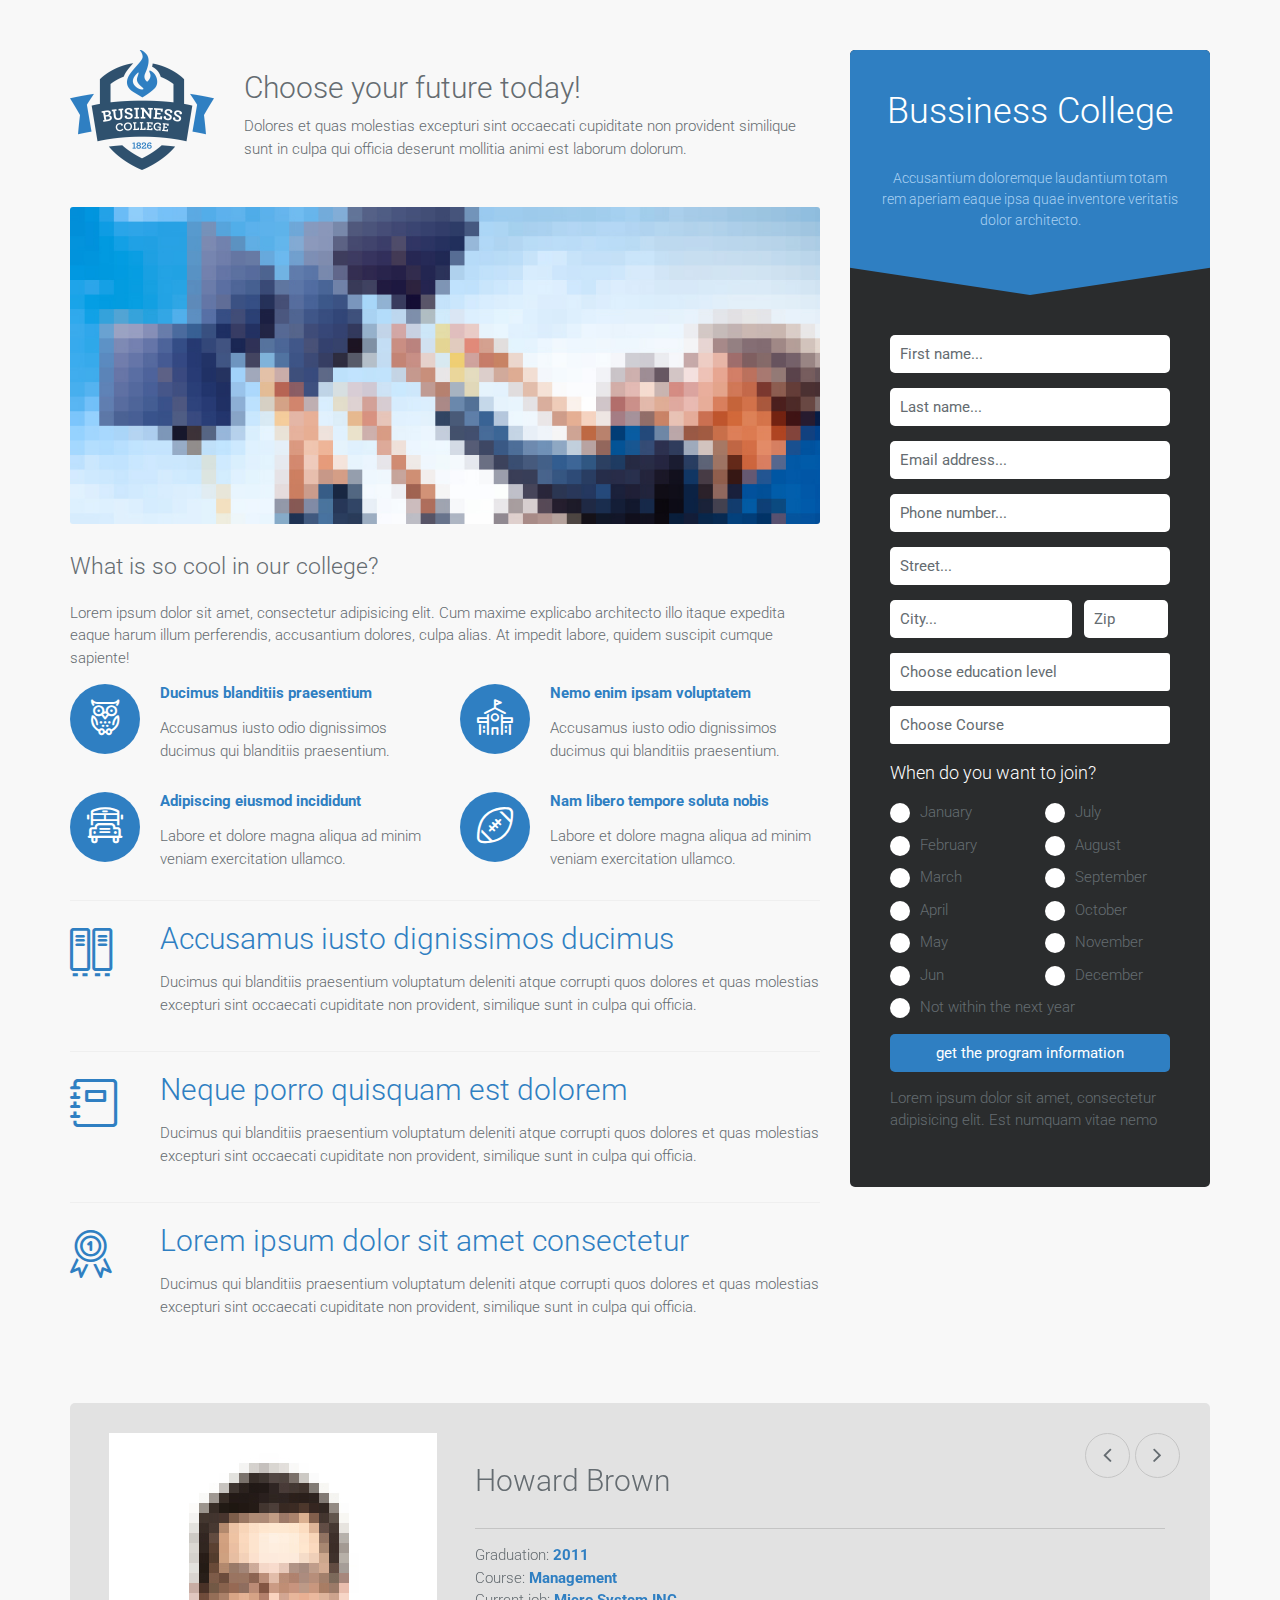
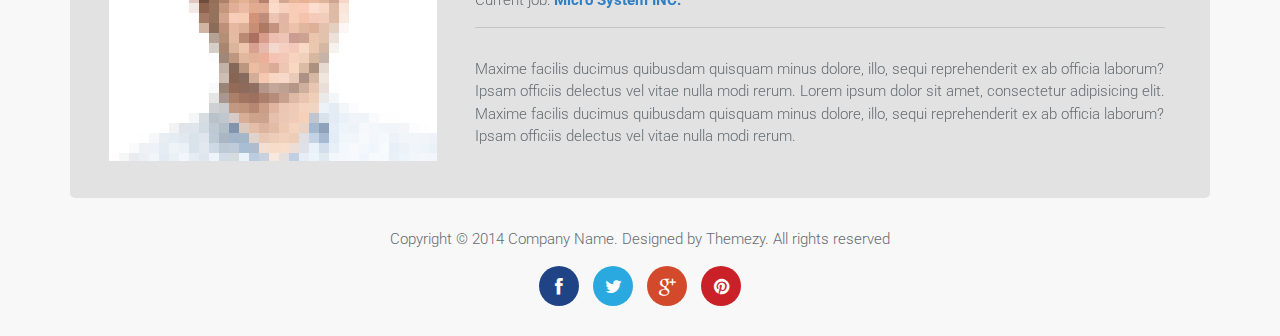
<file: src/main/resources/templates/old/index.html>
<!DOCTYPE html>
<html lang="en">
	<head>
		<meta charset="UTF-8">
		<meta http-equiv="X-UA-Compatible" content="IE=edge">
		<meta name="viewport" content="width=device-width, initial-scale=1.0,maximum-scale=1">
		
		<title>College Landing Page</title>

		<!-- Loading third party fonts -->
		<link href="http://fonts.googleapis.com/css?family=Roboto:300,400,700|" rel="stylesheet" type="text/css">
		<link href="../college/fonts/font-awesome.min.css" rel="stylesheet" type="text/css">
		<link href="../college/fonts/icomoon/style.css" rel="stylesheet" type="text/css">

		<!-- Loading main css file -->
		<link rel="stylesheet" href="../college/style.css">
		
		<!--[if lt IE 9]>
        <script src="../college/js/ie-support/html5.js"></script>
        <script src="../college/js/ie-support/respond.js"></script>
        <![endif]-->

	</head>


	<body>
		
		<div class="site-content">
			<div class="container">
				<main class="main-content">
					<div class="content">
						<header class="site-header">
							<a href="" class="logo"><img src="../college/images/logo.png" alt=""></a>
							<div class="header-type">
								<h1>Choose your future today!</h1>
								<p>Dolores et quas molestias excepturi sint occaecati cupiditate non provident similique sunt in culpa qui officia deserunt mollitia animi est laborum dolorum.</p>
							</div>
						</header> <!-- .site-header -->

						<div class="banner">
							<img src="../college/dummy/banner.jpg" alt="Banner">
						</div>

						<h2>What is so cool in our college?</h2>
						<p>Lorem ipsum dolor sit amet, consectetur adipisicing elit. Cum maxime explicabo architecto illo itaque expedita eaque harum illum perferendis, accusantium dolores, culpa alias. At impedit labore, quidem suscipit cumque sapiente!</p>

						<div class="row">
							<div class="col-md-6">
								<div class="feature rounded-icon">
									<div class="feature-icon"><i class="icon-owl"></i></div>
									<h3 class="feature-title">Ducimus blanditiis praesentium </h3>
									<p>Accusamus iusto odio dignissimos ducimus qui blanditiis praesentium.</p>
								</div>

								<div class="feature rounded-icon">
									<div class="feature-icon"><i class="icon-bus"></i></div>
									<h3 class="feature-title">Adipiscing eiusmod incididunt </h3>
									<p>Labore et dolore magna aliqua ad minim veniam exercitation ullamco.</p>
								</div>
							</div>
							<div class="col-md-6">
								<div class="feature rounded-icon">
									<div class="feature-icon"><i class="icon-school"></i></div>
									<h3 class="feature-title">Nemo enim ipsam voluptatem</h3>
									<p>Accusamus iusto odio dignissimos ducimus qui blanditiis praesentium.</p>
								</div>

								<div class="feature rounded-icon">
									<div class="feature-icon"><i class="icon-foot-ball"></i></div>
									<h3 class="feature-title">Nam libero tempore soluta nobis </h3>
									<p>Labore et dolore magna aliqua ad minim veniam exercitation ullamco.</p>
								</div>
							</div>
						</div>

						<div class="features">
							<div class="feature">
								<div class="feature-icon large"><i class="icon-archive"></i></div>
								<h2 class="feature-title">Accusamus iusto dignissimos ducimus</h2>
								<p>Ducimus qui blanditiis praesentium voluptatum deleniti atque corrupti quos dolores et quas molestias excepturi sint occaecati cupiditate non provident, similique sunt in culpa qui officia.</p>
							</div>
							<div class="feature">
								<div class="feature-icon large"><i class="icon-book"></i></div>
								<h2 class="feature-title">Neque porro quisquam est dolorem</h2>
								<p>Ducimus qui blanditiis praesentium voluptatum deleniti atque corrupti quos dolores et quas molestias excepturi sint occaecati cupiditate non provident, similique sunt in culpa qui officia.</p>
							</div>
							<div class="feature">
								<div class="feature-icon large"><i class="icon-badge"></i></div>
								<h2 class="feature-title">Lorem ipsum dolor sit amet consectetur</h2>
								<p>Ducimus qui blanditiis praesentium voluptatum deleniti atque corrupti quos dolores et quas molestias excepturi sint occaecati cupiditate non provident, similique sunt in culpa qui officia.</p>
							</div>
						</div>
					</div>
					<div class="aside">
						<form action="#" class="signup-form">
							<div class="form-header">
								<h2>Bussiness College</h2>
								<p>Accusantium doloremque laudantium totam rem aperiam eaque ipsa quae inventore veritatis dolor architecto.</p>
							</div>
							<div class="form-content">
								<p><input type="text" placeholder="First name..."></p>
								<p><input type="text" placeholder="Last name..."></p>
								<p><input type="text" placeholder="Email address..."></p>
								<p><input type="text" placeholder="Phone number..."></p>
								<p><input type="text" placeholder="Street..."></p>
								<p class="columned">
									<input type="text" placeholder="City...">
									<input type="text" placeholder="Zip" class="small">
								</p>
								<p>
									<span class="select control">
										<select name="" id="">
											<option value="#">Choose education level</option>
											<option value="#"></option>
											<option value="#"></option>
										</select>
									</span>
								</p>
								<p>
									<span class="select control">
										<select name="" id="">
											<option value="#">Choose Course</option>
											<option value="#"></option>
											<option value="#"></option>
										</select>
									</span>
								</p>
								
								<h4>When do you want to join?</h4>
								<div class="row">
									<div class="col-sm-6">
										<span class="radio control">
											<input type="radio" name="month" id="jan">
											<label for="jan">January</label>
										</span>
										<span class="radio control">
											<input type="radio" name="month" id="feb">
											<label for="feb">February</label>
										</span>
										<span class="radio control">
											<input type="radio" name="month" id="mar">
											<label for="mar">March</label>
										</span>
										<span class="radio control">
											<input type="radio" name="month" id="apr">
											<label for="apr">April</label>
										</span>
										<span class="radio control">
											<input type="radio" name="month" id="may">
											<label for="may">May</label>
										</span>
										<span class="radio control">
											<input type="radio" name="month" id="jun">
											<label for="jun">Jun</label>
										</span>
									</div>
									<div class="col-sm-6">
										<span class="radio control">
											<input type="radio" name="month" id="jul">
											<label for="jul">July</label>
										</span>
										<span class="radio control">
											<input type="radio" name="month" id="aug">
											<label for="aug">August</label>
										</span>
										<span class="radio control">
											<input type="radio" name="month" id="sep">
											<label for="sep">September</label>
										</span>
										<span class="radio control">
											<input type="radio" name="month" id="oct">
											<label for="oct">October</label>
										</span>
										<span class="radio control">
											<input type="radio" name="month" id="nov">
											<label for="nov">November</label>
										</span>
										<span class="radio control">
											<input type="radio" name="month" id="dec">
											<label for="dec">December</label>
										</span>
									</div>
								</div>
								<p>
									<span class="radio control">
										<input type="radio" name="month" id="ny">
										<label for="ny">Not within the next year</label>
									</span>
								</p>
								
								<p>
									<input type="submit" value="get the program information">
								</p>
								<p class="info">Lorem ipsum dolor sit amet, consectetur adipisicing elit. Est numquam vitae nemo</p>
							</div>
						</form>
					</div>
				</main>

				<div class="graduates">
					<ul class="slides">
						<li>
							<div class="student-data">
								<div class="student-image">
									<img src="../college/dummy/person-1.jpg" alt="">
								</div>
								<div class="student-details">
									<h2 class="student-name">Howard Brown</h2>
									<ul class="student-info">
										<li>Graduation: <strong>2011</strong></li>
										<li>Course: <strong>Management</strong></li>
										<li>Current job: <strong>Micro System INC.</strong></li>
									</ul>

									<p>Maxime facilis ducimus quibusdam quisquam minus dolore, illo, sequi reprehenderit ex ab officia laborum? Ipsam officiis delectus vel vitae nulla modi rerum. Lorem ipsum dolor sit amet, consectetur adipisicing elit. Maxime facilis ducimus quibusdam quisquam minus dolore, illo, sequi reprehenderit ex ab officia laborum? Ipsam officiis delectus vel vitae nulla modi rerum.</p>
								</div>
								
							</div>
						</li>
						<li>
							<div class="student-data">
								<div class="student-image">
									<img src="../college/dummy/person-1.jpg" alt="">
								</div>
								<div class="student-details">
									<h2 class="student-name">Howard Brown</h2>
									<ul class="student-info">
										<li>Graduation: <strong>2011</strong></li>
										<li>Course: <strong>Management</strong></li>
										<li>Current job: <strong>Micro System INC.</strong></li>
									</ul>

									<p>Maxime facilis ducimus quibusdam quisquam minus dolore, illo, sequi reprehenderit ex ab officia laborum? Ipsam officiis delectus vel vitae nulla modi rerum. Lorem ipsum dolor sit amet, consectetur adipisicing elit. Maxime facilis ducimus quibusdam quisquam minus dolore, illo, sequi reprehenderit ex ab officia laborum? Ipsam officiis delectus vel vitae nulla modi rerum.</p>
								</div>
								
							</div>
						</li>
					</ul>
				</div>

				<footer class="site-footer">
					<p>Copyright &copy; 2014 Company Name. Designed by Themezy. All rights reserved</p>

					<div class="social-links">
						<a href="#" class="facebook"><i class="fa fa-facebook"></i></a>
						<a href="#" class="twitter"><i class="fa fa-twitter"></i></a>
						<a href="#" class="google-plus"><i class="fa fa-google-plus"></i></a>
						<a href="#" class="pinterest"><i class="fa fa-pinterest"></i></a>
					</div>
				</footer>
				
			</div>

		</div>

		<script src="../college/js/jquery-1.11.1.min.js"></script>
		<script src="../college/js/plugins.js"></script>
		<script src="../college/js/app.js"></script>
		
	</body>

</html>
</file>
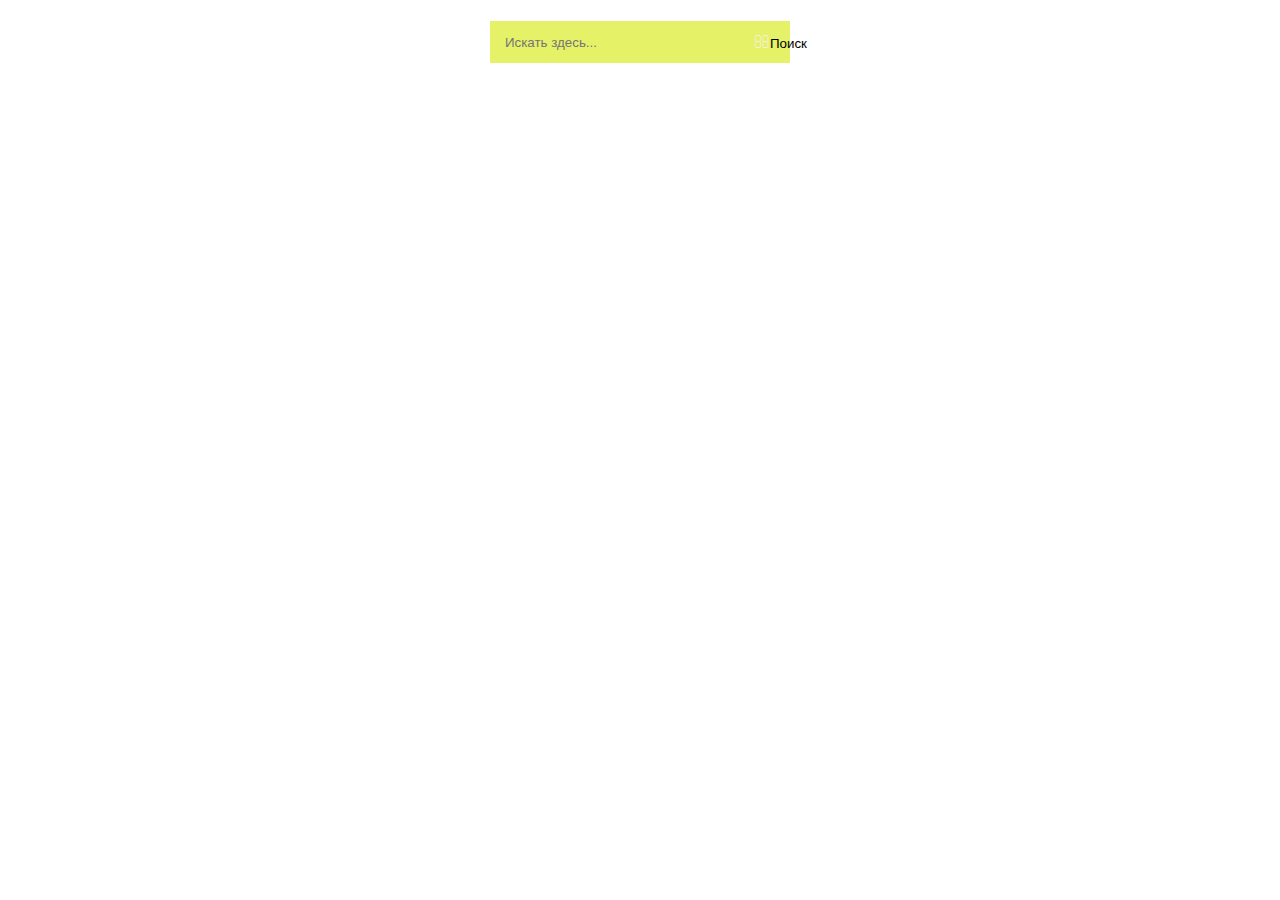
<file: src/main/resources/templates/home.html>
<!DOCTYPE html>
<html lang="en">
<html xmlns:th="https://www.thymeleaf.org"></html>
<head>
    <meta charset="UTF-8">
    <title>Hi home</title>
    <Link href="../static/css/old/search2.css" th:href="@{css/search2.css}" rel="stylesheet">
</head>
<body>
<h1 th:text="hi + ' ' + ${name}"></h1>
<form action="" method="get">
    <input name="name" placeholder="Искать здесь..." type="search">
    <button type="submit">Поиск</button>
</form>
</body>
</html>
</file>
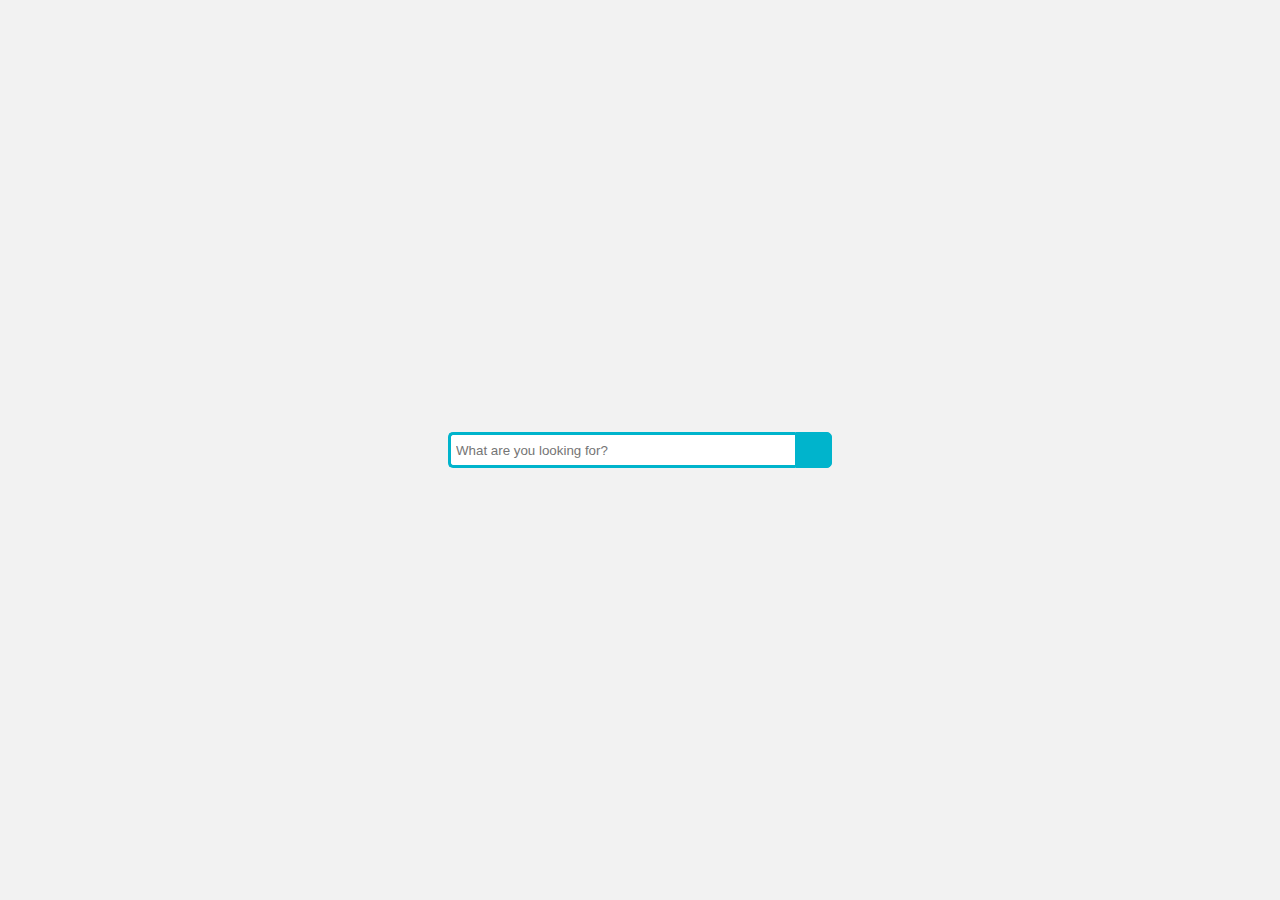
<file: src/main/resources/templates/search.html>
<!DOCTYPE html>
<html lang="en">
<html xmlns:th="https://www.thymeleaf.org"></html>
<head>
    <meta charset="UTF-8">
    <title>Search</title>
    <Link href="../static/css/search.css" th:href="@{css/search.css}" rel="stylesheet">
</head>
<body>
<h1 th:text="hi + ' ' + ${name}"></h1>
<div class="wrap">
    <div class="search">
        <input type="text" class="searchTerm" placeholder="What are you looking for?">
        <button type="submit" class="searchButton">
            <i class="fa fa-search"></i>
        </button>
    </div>
</div>
<!--<form class="search-form">
    <div class="input-group">
        <div class="input-group2"><label><input type="search" class="search-field"
                                                placeholder="Find your perfect domain name" value=""></label><input
                type="submit" class="rstore-domain-search-button search-submit btn btn-primary" value="Search"></div>
    </div>-->
</form>
</body>
</html>
</file>
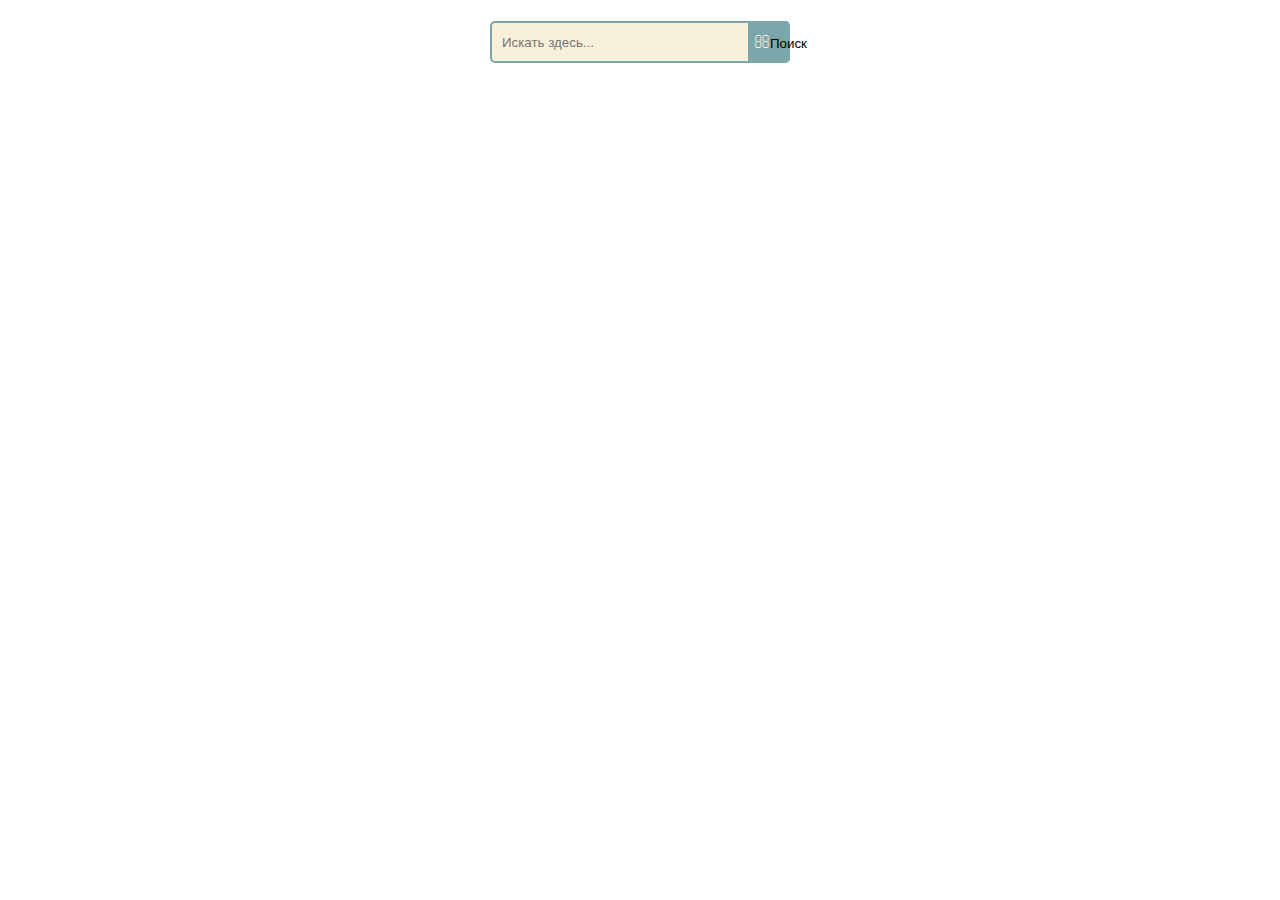
<file: src/main/resources/templates/search2.html>
<!DOCTYPE html>
<html lang="en">
<html xmlns:th="https://www.thymeleaf.org"></html>
<head>
    <meta charset="UTF-8">
    <title>Search2</title>
    <html xmlns:th="https://www.thymeleaf.org"></html>
    <Link href="../static/css/search2.css" th:href="@{css/search2.css}" rel="stylesheet">
</head>
<body>
<h1 th:text="hi + ' ' + ${name}"></h1>
<form action="" method="get">
    <input name="name" placeholder="Искать здесь..." type="search">
    <button type="submit">Поиск</button>
</form>
</body>
</html>
</file>
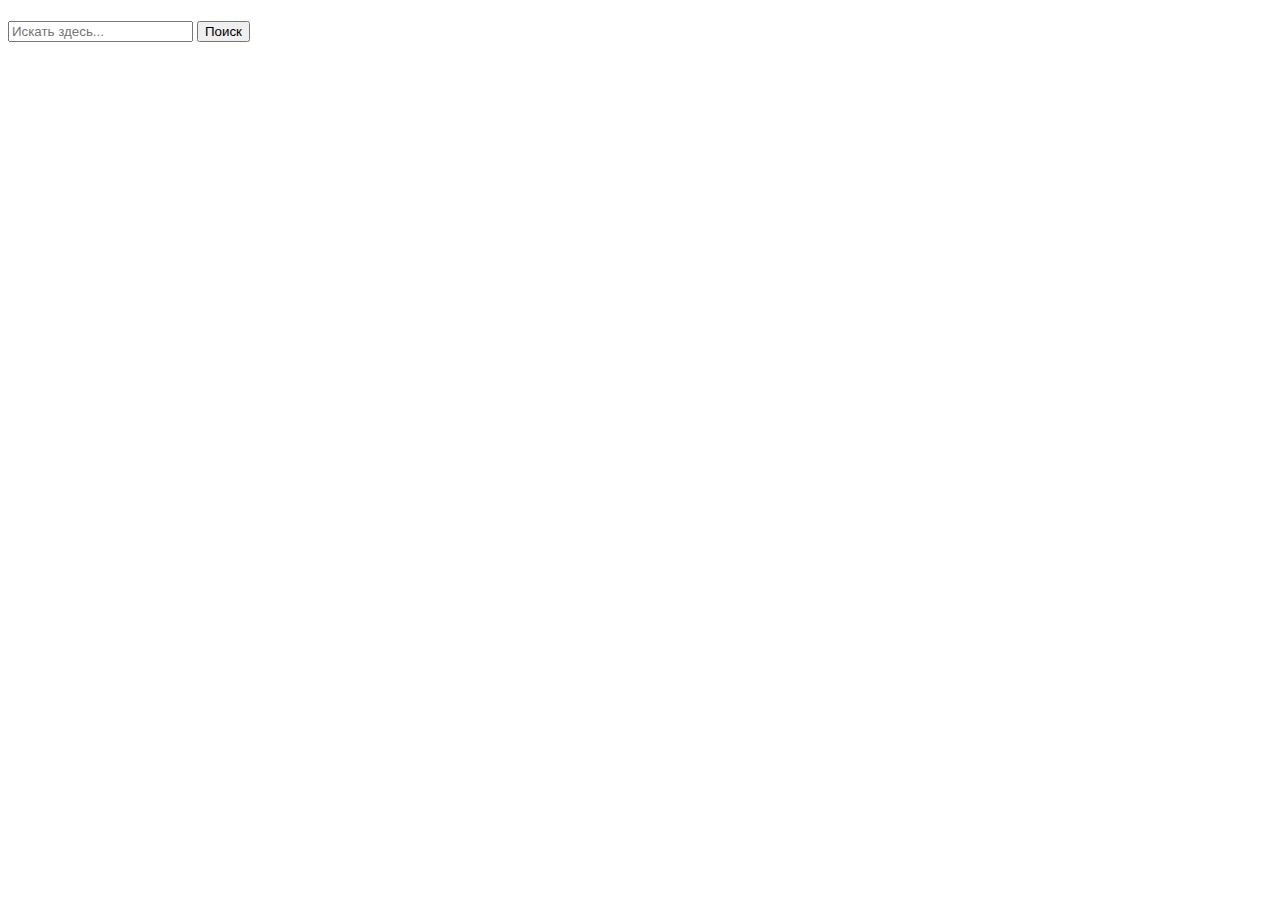
<file: src/main/resources/templates/old/ivan.html>
<!DOCTYPE html>
<html lang="en">
<html xmlns:th="https://www.thymeleaf.org"></html>
<head>
    <meta charset="UTF-8">
    <title>Hi ivan</title>
    <!--<Link href="../../static/css/old/search2.css" th:href="@{css/search2.css}" rel="stylesheet">-->
</head>
<body>
<h1 th:text="hi + ' ' + ${name}"></h1>
<form action="" method="get">
    <input name="name" placeholder="Искать здесь..." type="search">
    <button type="submit">Поиск</button>
</form>
</body>
</html>
</file>
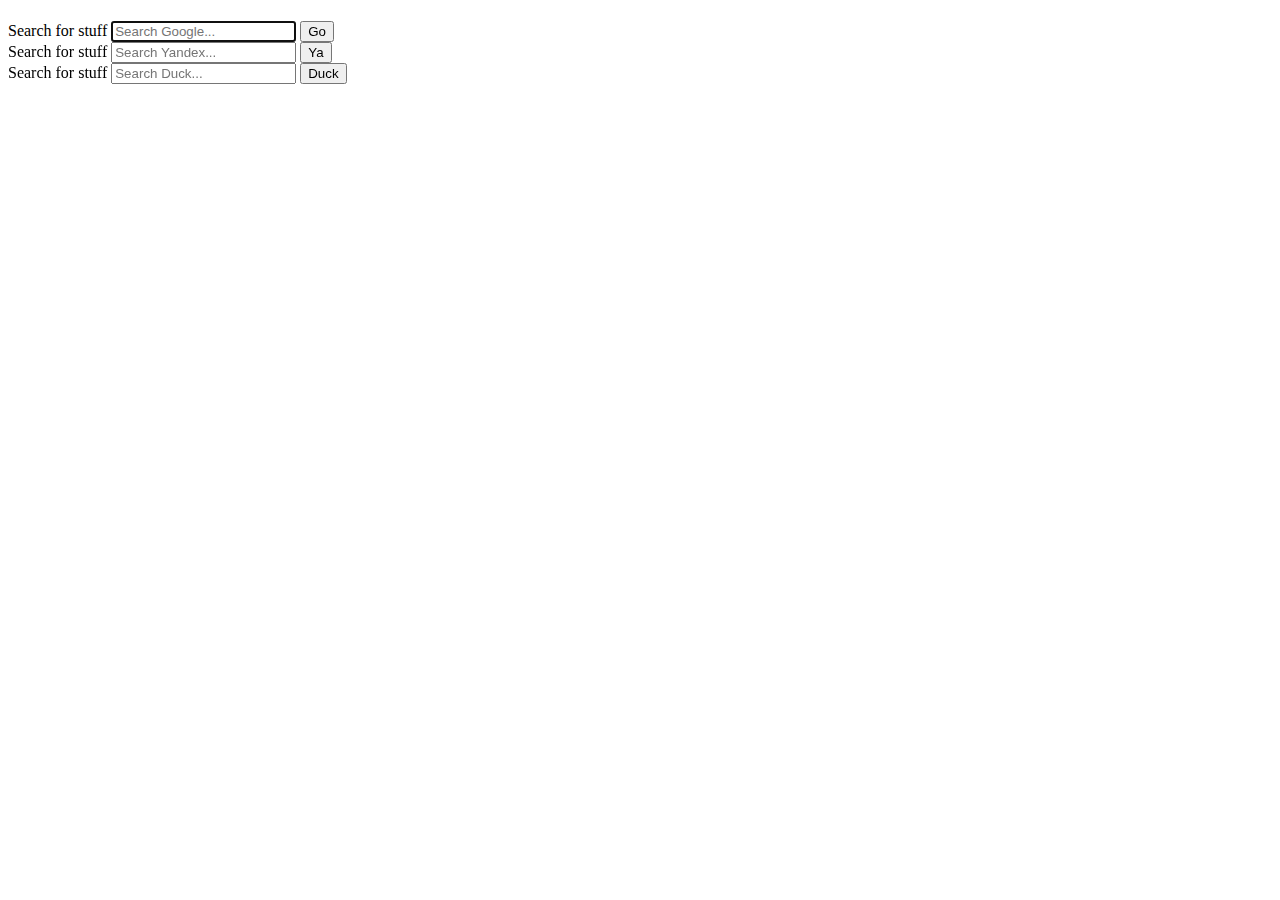
<file: src/main/resources/templates/old/myfile.html>
<!DOCTYPE html>
<html lang="en">
<html xmlns:th="https://www.thymeleaf.org"></html>
<head>
    <meta charset="UTF-8">
    <title>Myfile</title>
<!--    <Link href="../static/css/myfile.css" th:href="@{css/myfile.css}" rel="stylesheet">-->
</head>
<body>
<h1 th:text="hi + ' ' + ${name}"></h1>
<div class="vertical-menu">
    <form method="post" role="search" class="google">
        <label for="search_google">Search for stuff</label>
        <input name="search_google" id="search_google" type="search" placeholder="Search Google..." autofocus required />
        <button type="submit">Go</button>
    </form>
    <form method="post" role="search" class="yandex">
        <label for="search_yandex">Search for stuff</label>
        <input name="search_yandex" id="search_yandex" type="search" placeholder="Search Yandex..." autofocus required />
        <button type="submit">Ya</button>
    </form>
    <form method="post" role="search" class="duck">
        <label for="search_duck">Search for stuff</label>
        <input name="search_duck" id="search_duck" type="search" placeholder="Search Duck..." autofocus required />
        <button type="submit">Duck</button>
    </form>
</div>
</body>
</html>
</file>
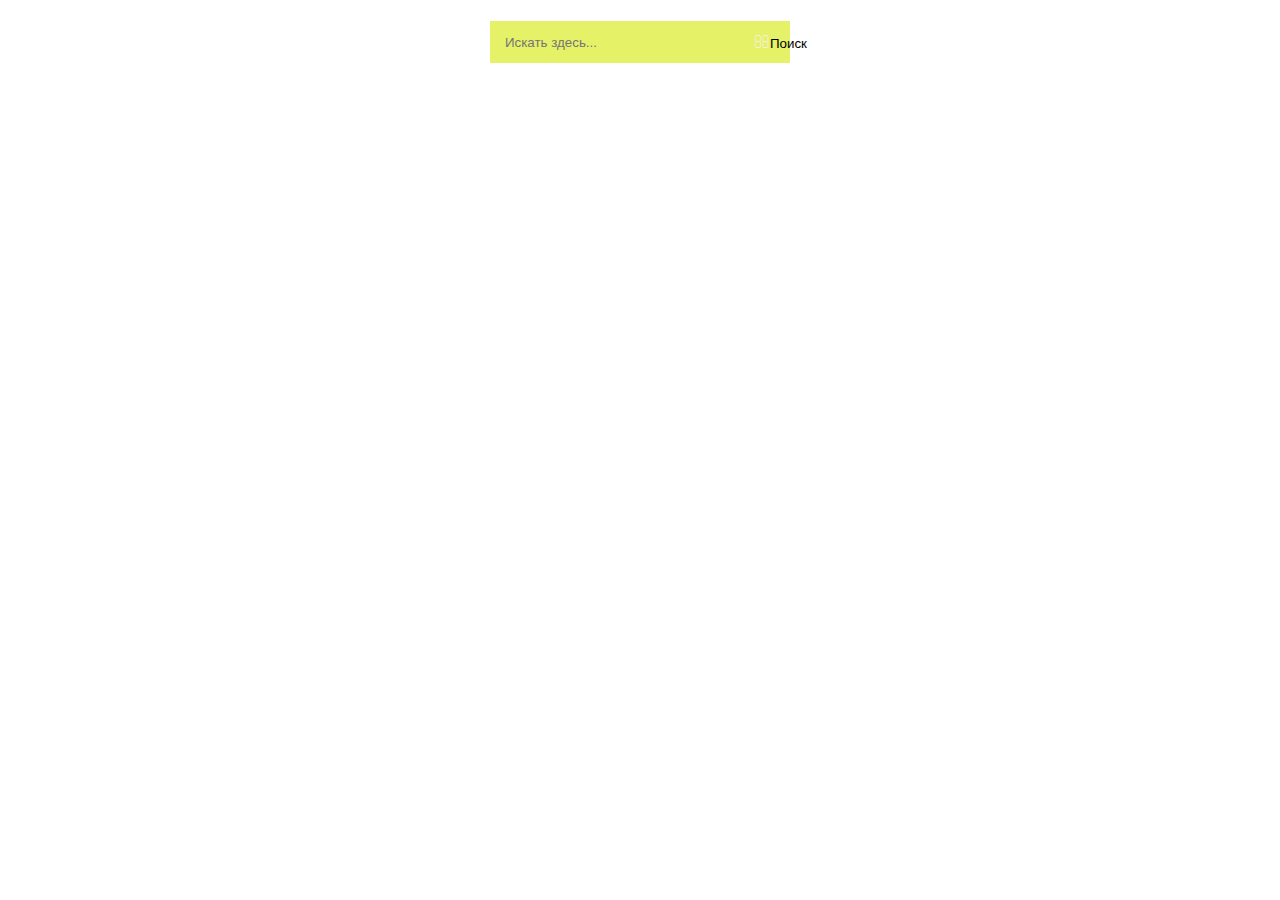
<file: src/main/resources/templates/old/search2.html>
<!DOCTYPE html>
<html lang="en">
<html xmlns:th="https://www.thymeleaf.org"></html>
<head>
    <meta charset="UTF-8">
    <title>Search2</title>
    <html xmlns:th="https://www.thymeleaf.org"></html>
    <Link href="../../static/css/old/search2.css" th:href="@{css/search2.css}" rel="stylesheet">
</head>
<body>
<h1 th:text="hi + ' ' + ${name}"></h1>
<form action="" method="get">
    <input name="name" placeholder="Искать здесь..." type="search">
    <button type="submit">Поиск</button>
</form>
</body>
</html>
</file>
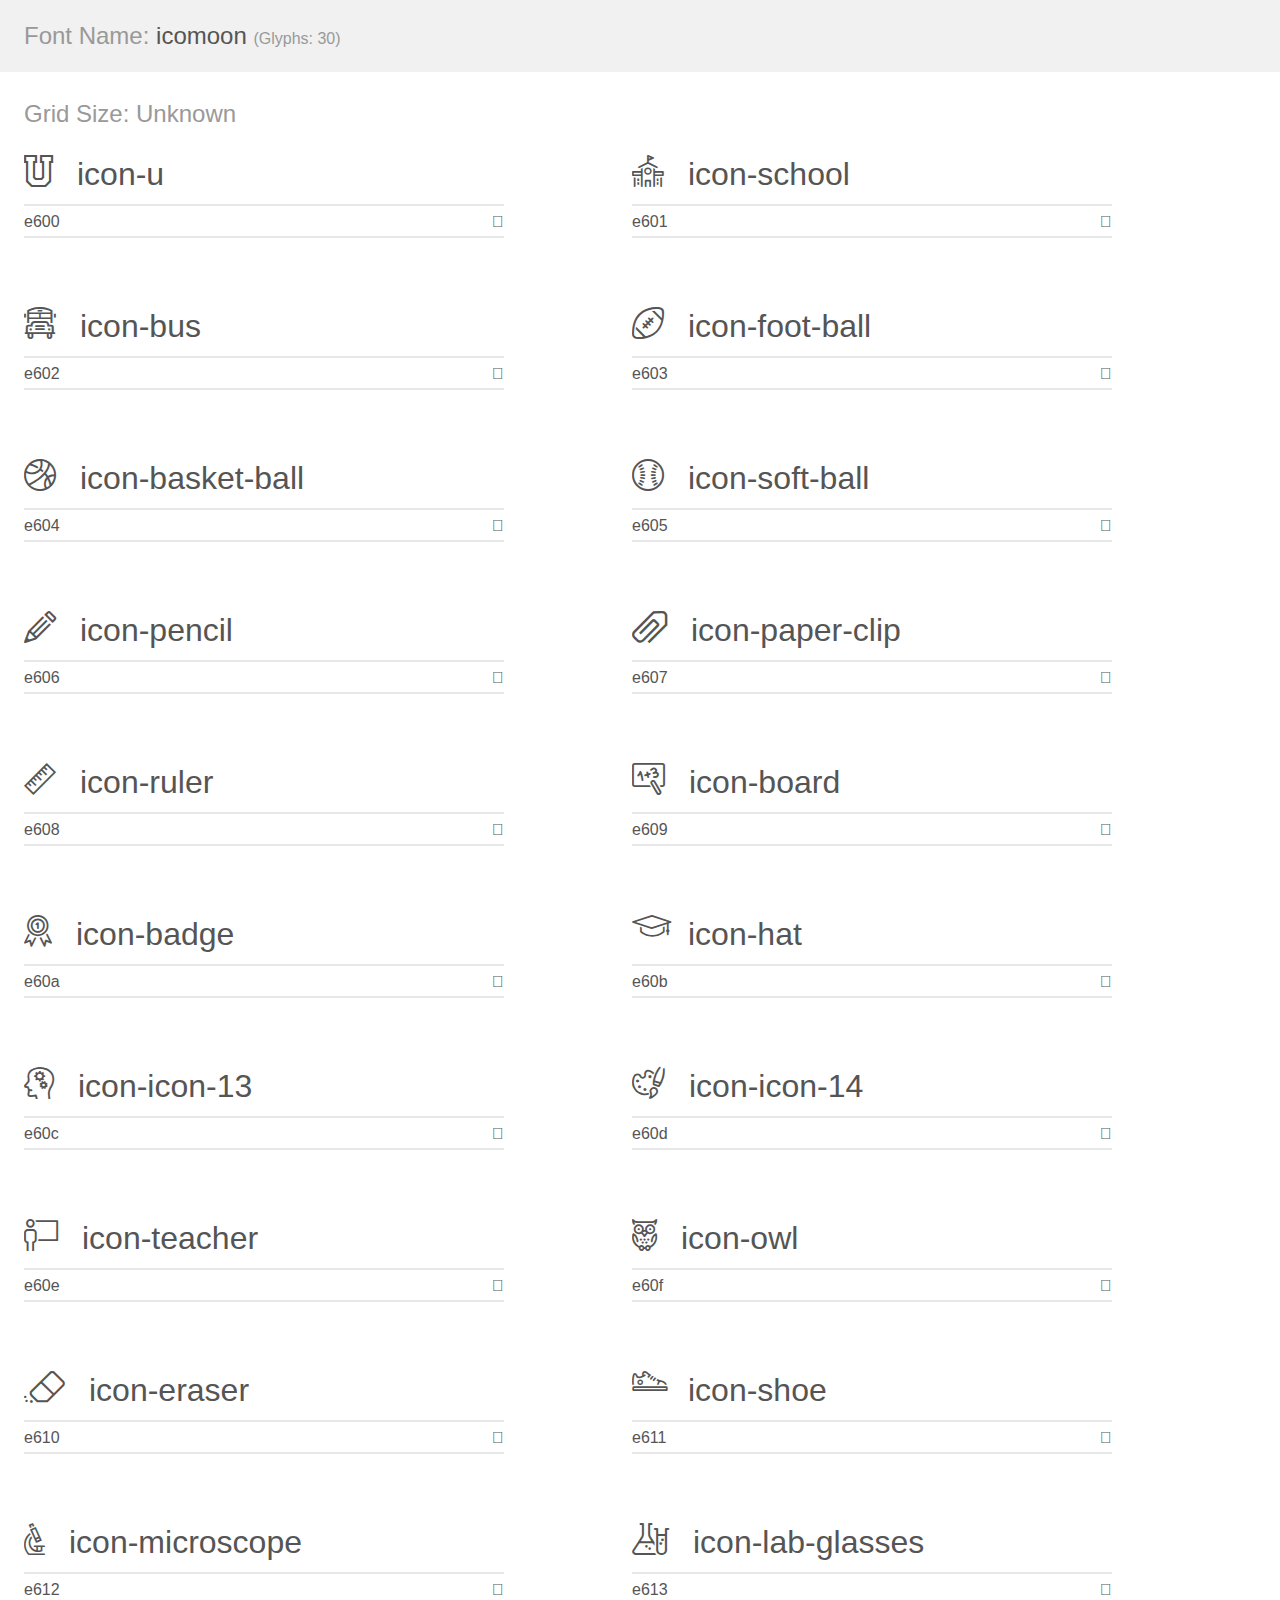
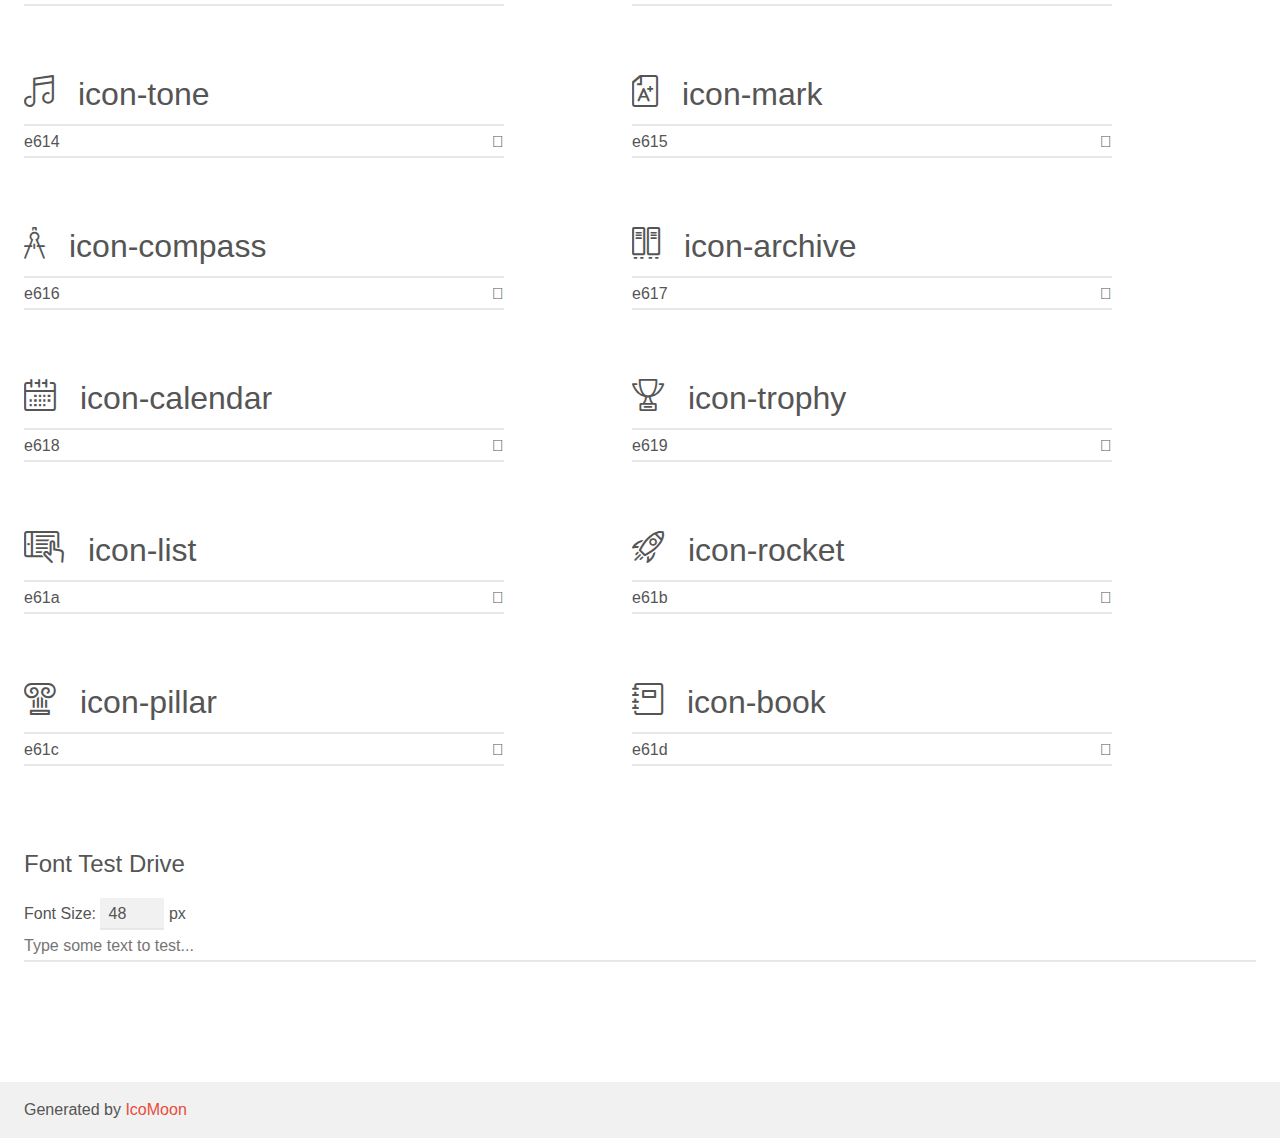
<file: src/main/resources/templates/college/fonts/icomoon/demo.html>
<!doctype html>
<html>
<head>
	<meta charset="utf-8">
	<title>IcoMoon Demo</title>
	<meta name="description" content="An Icon Font Generated By IcoMoon.io">
	<meta name="viewport" content="width=device-width">
	<link rel="stylesheet" href="demo-files/demo.css">
	<link rel="stylesheet" href="style.css"></head>
<body>
	<div class="bgc1 clearfix">
		<h1 class="mhmm mvm"><span class="fgc1">Font Name:</span> icomoon <small class="fgc1">(Glyphs:&nbsp;30)</small></h1>
	</div>
	<div class="clearfix mhl ptl">
		<h1 class="mvm mtn fgc1">Grid Size: Unknown</h1>
		<div class="glyph fs1">
			<div class="clearfix bshadow0 pbs">
				<span class="icon-u">
				
				</span>
				<span class="mls"> icon-u</span>
			</div>
			<fieldset class="fs0 size1of1 clearfix hidden-false">
				<input type="text" readonly value="e600" class="unit size1of2" />
				<input type="text" maxlength="1" readonly value="&#xe600;" class="unitRight size1of2 talign-right" />
			</fieldset>
			<div class="fs0 bshadow0 clearfix hidden-true">
				<span class="unit pvs fgc1">liga: </span>
				<input type="text" readonly value="" class="liga unitRight" />
			</div>
		</div>
		<div class="glyph fs1">
			<div class="clearfix bshadow0 pbs">
				<span class="icon-school">
				
				</span>
				<span class="mls"> icon-school</span>
			</div>
			<fieldset class="fs0 size1of1 clearfix hidden-false">
				<input type="text" readonly value="e601" class="unit size1of2" />
				<input type="text" maxlength="1" readonly value="&#xe601;" class="unitRight size1of2 talign-right" />
			</fieldset>
			<div class="fs0 bshadow0 clearfix hidden-true">
				<span class="unit pvs fgc1">liga: </span>
				<input type="text" readonly value="" class="liga unitRight" />
			</div>
		</div>
		<div class="glyph fs1">
			<div class="clearfix bshadow0 pbs">
				<span class="icon-bus">
				
				</span>
				<span class="mls"> icon-bus</span>
			</div>
			<fieldset class="fs0 size1of1 clearfix hidden-false">
				<input type="text" readonly value="e602" class="unit size1of2" />
				<input type="text" maxlength="1" readonly value="&#xe602;" class="unitRight size1of2 talign-right" />
			</fieldset>
			<div class="fs0 bshadow0 clearfix hidden-true">
				<span class="unit pvs fgc1">liga: </span>
				<input type="text" readonly value="" class="liga unitRight" />
			</div>
		</div>
		<div class="glyph fs1">
			<div class="clearfix bshadow0 pbs">
				<span class="icon-foot-ball">
				
				</span>
				<span class="mls"> icon-foot-ball</span>
			</div>
			<fieldset class="fs0 size1of1 clearfix hidden-false">
				<input type="text" readonly value="e603" class="unit size1of2" />
				<input type="text" maxlength="1" readonly value="&#xe603;" class="unitRight size1of2 talign-right" />
			</fieldset>
			<div class="fs0 bshadow0 clearfix hidden-true">
				<span class="unit pvs fgc1">liga: </span>
				<input type="text" readonly value="" class="liga unitRight" />
			</div>
		</div>
		<div class="glyph fs1">
			<div class="clearfix bshadow0 pbs">
				<span class="icon-basket-ball">
				
				</span>
				<span class="mls"> icon-basket-ball</span>
			</div>
			<fieldset class="fs0 size1of1 clearfix hidden-false">
				<input type="text" readonly value="e604" class="unit size1of2" />
				<input type="text" maxlength="1" readonly value="&#xe604;" class="unitRight size1of2 talign-right" />
			</fieldset>
			<div class="fs0 bshadow0 clearfix hidden-true">
				<span class="unit pvs fgc1">liga: </span>
				<input type="text" readonly value="" class="liga unitRight" />
			</div>
		</div>
		<div class="glyph fs1">
			<div class="clearfix bshadow0 pbs">
				<span class="icon-soft-ball">
				
				</span>
				<span class="mls"> icon-soft-ball</span>
			</div>
			<fieldset class="fs0 size1of1 clearfix hidden-false">
				<input type="text" readonly value="e605" class="unit size1of2" />
				<input type="text" maxlength="1" readonly value="&#xe605;" class="unitRight size1of2 talign-right" />
			</fieldset>
			<div class="fs0 bshadow0 clearfix hidden-true">
				<span class="unit pvs fgc1">liga: </span>
				<input type="text" readonly value="" class="liga unitRight" />
			</div>
		</div>
		<div class="glyph fs1">
			<div class="clearfix bshadow0 pbs">
				<span class="icon-pencil">
				
				</span>
				<span class="mls"> icon-pencil</span>
			</div>
			<fieldset class="fs0 size1of1 clearfix hidden-false">
				<input type="text" readonly value="e606" class="unit size1of2" />
				<input type="text" maxlength="1" readonly value="&#xe606;" class="unitRight size1of2 talign-right" />
			</fieldset>
			<div class="fs0 bshadow0 clearfix hidden-true">
				<span class="unit pvs fgc1">liga: </span>
				<input type="text" readonly value="" class="liga unitRight" />
			</div>
		</div>
		<div class="glyph fs1">
			<div class="clearfix bshadow0 pbs">
				<span class="icon-paper-clip">
				
				</span>
				<span class="mls"> icon-paper-clip</span>
			</div>
			<fieldset class="fs0 size1of1 clearfix hidden-false">
				<input type="text" readonly value="e607" class="unit size1of2" />
				<input type="text" maxlength="1" readonly value="&#xe607;" class="unitRight size1of2 talign-right" />
			</fieldset>
			<div class="fs0 bshadow0 clearfix hidden-true">
				<span class="unit pvs fgc1">liga: </span>
				<input type="text" readonly value="" class="liga unitRight" />
			</div>
		</div>
		<div class="glyph fs1">
			<div class="clearfix bshadow0 pbs">
				<span class="icon-ruler">
				
				</span>
				<span class="mls"> icon-ruler</span>
			</div>
			<fieldset class="fs0 size1of1 clearfix hidden-false">
				<input type="text" readonly value="e608" class="unit size1of2" />
				<input type="text" maxlength="1" readonly value="&#xe608;" class="unitRight size1of2 talign-right" />
			</fieldset>
			<div class="fs0 bshadow0 clearfix hidden-true">
				<span class="unit pvs fgc1">liga: </span>
				<input type="text" readonly value="" class="liga unitRight" />
			</div>
		</div>
		<div class="glyph fs1">
			<div class="clearfix bshadow0 pbs">
				<span class="icon-board">
				
				</span>
				<span class="mls"> icon-board</span>
			</div>
			<fieldset class="fs0 size1of1 clearfix hidden-false">
				<input type="text" readonly value="e609" class="unit size1of2" />
				<input type="text" maxlength="1" readonly value="&#xe609;" class="unitRight size1of2 talign-right" />
			</fieldset>
			<div class="fs0 bshadow0 clearfix hidden-true">
				<span class="unit pvs fgc1">liga: </span>
				<input type="text" readonly value="" class="liga unitRight" />
			</div>
		</div>
		<div class="glyph fs1">
			<div class="clearfix bshadow0 pbs">
				<span class="icon-badge">
				
				</span>
				<span class="mls"> icon-badge</span>
			</div>
			<fieldset class="fs0 size1of1 clearfix hidden-false">
				<input type="text" readonly value="e60a" class="unit size1of2" />
				<input type="text" maxlength="1" readonly value="&#xe60a;" class="unitRight size1of2 talign-right" />
			</fieldset>
			<div class="fs0 bshadow0 clearfix hidden-true">
				<span class="unit pvs fgc1">liga: </span>
				<input type="text" readonly value="" class="liga unitRight" />
			</div>
		</div>
		<div class="glyph fs1">
			<div class="clearfix bshadow0 pbs">
				<span class="icon-hat">
				
				</span>
				<span class="mls"> icon-hat</span>
			</div>
			<fieldset class="fs0 size1of1 clearfix hidden-false">
				<input type="text" readonly value="e60b" class="unit size1of2" />
				<input type="text" maxlength="1" readonly value="&#xe60b;" class="unitRight size1of2 talign-right" />
			</fieldset>
			<div class="fs0 bshadow0 clearfix hidden-true">
				<span class="unit pvs fgc1">liga: </span>
				<input type="text" readonly value="" class="liga unitRight" />
			</div>
		</div>
		<div class="glyph fs1">
			<div class="clearfix bshadow0 pbs">
				<span class="icon-icon-13">
				
				</span>
				<span class="mls"> icon-icon-13</span>
			</div>
			<fieldset class="fs0 size1of1 clearfix hidden-false">
				<input type="text" readonly value="e60c" class="unit size1of2" />
				<input type="text" maxlength="1" readonly value="&#xe60c;" class="unitRight size1of2 talign-right" />
			</fieldset>
			<div class="fs0 bshadow0 clearfix hidden-true">
				<span class="unit pvs fgc1">liga: </span>
				<input type="text" readonly value="" class="liga unitRight" />
			</div>
		</div>
		<div class="glyph fs1">
			<div class="clearfix bshadow0 pbs">
				<span class="icon-icon-14">
				
				</span>
				<span class="mls"> icon-icon-14</span>
			</div>
			<fieldset class="fs0 size1of1 clearfix hidden-false">
				<input type="text" readonly value="e60d" class="unit size1of2" />
				<input type="text" maxlength="1" readonly value="&#xe60d;" class="unitRight size1of2 talign-right" />
			</fieldset>
			<div class="fs0 bshadow0 clearfix hidden-true">
				<span class="unit pvs fgc1">liga: </span>
				<input type="text" readonly value="" class="liga unitRight" />
			</div>
		</div>
		<div class="glyph fs1">
			<div class="clearfix bshadow0 pbs">
				<span class="icon-teacher">
				
				</span>
				<span class="mls"> icon-teacher</span>
			</div>
			<fieldset class="fs0 size1of1 clearfix hidden-false">
				<input type="text" readonly value="e60e" class="unit size1of2" />
				<input type="text" maxlength="1" readonly value="&#xe60e;" class="unitRight size1of2 talign-right" />
			</fieldset>
			<div class="fs0 bshadow0 clearfix hidden-true">
				<span class="unit pvs fgc1">liga: </span>
				<input type="text" readonly value="" class="liga unitRight" />
			</div>
		</div>
		<div class="glyph fs1">
			<div class="clearfix bshadow0 pbs">
				<span class="icon-owl">
				
				</span>
				<span class="mls"> icon-owl</span>
			</div>
			<fieldset class="fs0 size1of1 clearfix hidden-false">
				<input type="text" readonly value="e60f" class="unit size1of2" />
				<input type="text" maxlength="1" readonly value="&#xe60f;" class="unitRight size1of2 talign-right" />
			</fieldset>
			<div class="fs0 bshadow0 clearfix hidden-true">
				<span class="unit pvs fgc1">liga: </span>
				<input type="text" readonly value="" class="liga unitRight" />
			</div>
		</div>
		<div class="glyph fs1">
			<div class="clearfix bshadow0 pbs">
				<span class="icon-eraser">
				
				</span>
				<span class="mls"> icon-eraser</span>
			</div>
			<fieldset class="fs0 size1of1 clearfix hidden-false">
				<input type="text" readonly value="e610" class="unit size1of2" />
				<input type="text" maxlength="1" readonly value="&#xe610;" class="unitRight size1of2 talign-right" />
			</fieldset>
			<div class="fs0 bshadow0 clearfix hidden-true">
				<span class="unit pvs fgc1">liga: </span>
				<input type="text" readonly value="" class="liga unitRight" />
			</div>
		</div>
		<div class="glyph fs1">
			<div class="clearfix bshadow0 pbs">
				<span class="icon-shoe">
				
				</span>
				<span class="mls"> icon-shoe</span>
			</div>
			<fieldset class="fs0 size1of1 clearfix hidden-false">
				<input type="text" readonly value="e611" class="unit size1of2" />
				<input type="text" maxlength="1" readonly value="&#xe611;" class="unitRight size1of2 talign-right" />
			</fieldset>
			<div class="fs0 bshadow0 clearfix hidden-true">
				<span class="unit pvs fgc1">liga: </span>
				<input type="text" readonly value="" class="liga unitRight" />
			</div>
		</div>
		<div class="glyph fs1">
			<div class="clearfix bshadow0 pbs">
				<span class="icon-microscope">
				
				</span>
				<span class="mls"> icon-microscope</span>
			</div>
			<fieldset class="fs0 size1of1 clearfix hidden-false">
				<input type="text" readonly value="e612" class="unit size1of2" />
				<input type="text" maxlength="1" readonly value="&#xe612;" class="unitRight size1of2 talign-right" />
			</fieldset>
			<div class="fs0 bshadow0 clearfix hidden-true">
				<span class="unit pvs fgc1">liga: </span>
				<input type="text" readonly value="" class="liga unitRight" />
			</div>
		</div>
		<div class="glyph fs1">
			<div class="clearfix bshadow0 pbs">
				<span class="icon-lab-glasses">
				
				</span>
				<span class="mls"> icon-lab-glasses</span>
			</div>
			<fieldset class="fs0 size1of1 clearfix hidden-false">
				<input type="text" readonly value="e613" class="unit size1of2" />
				<input type="text" maxlength="1" readonly value="&#xe613;" class="unitRight size1of2 talign-right" />
			</fieldset>
			<div class="fs0 bshadow0 clearfix hidden-true">
				<span class="unit pvs fgc1">liga: </span>
				<input type="text" readonly value="" class="liga unitRight" />
			</div>
		</div>
		<div class="glyph fs1">
			<div class="clearfix bshadow0 pbs">
				<span class="icon-tone">
				
				</span>
				<span class="mls"> icon-tone</span>
			</div>
			<fieldset class="fs0 size1of1 clearfix hidden-false">
				<input type="text" readonly value="e614" class="unit size1of2" />
				<input type="text" maxlength="1" readonly value="&#xe614;" class="unitRight size1of2 talign-right" />
			</fieldset>
			<div class="fs0 bshadow0 clearfix hidden-true">
				<span class="unit pvs fgc1">liga: </span>
				<input type="text" readonly value="" class="liga unitRight" />
			</div>
		</div>
		<div class="glyph fs1">
			<div class="clearfix bshadow0 pbs">
				<span class="icon-mark">
				
				</span>
				<span class="mls"> icon-mark</span>
			</div>
			<fieldset class="fs0 size1of1 clearfix hidden-false">
				<input type="text" readonly value="e615" class="unit size1of2" />
				<input type="text" maxlength="1" readonly value="&#xe615;" class="unitRight size1of2 talign-right" />
			</fieldset>
			<div class="fs0 bshadow0 clearfix hidden-true">
				<span class="unit pvs fgc1">liga: </span>
				<input type="text" readonly value="" class="liga unitRight" />
			</div>
		</div>
		<div class="glyph fs1">
			<div class="clearfix bshadow0 pbs">
				<span class="icon-compass">
				
				</span>
				<span class="mls"> icon-compass</span>
			</div>
			<fieldset class="fs0 size1of1 clearfix hidden-false">
				<input type="text" readonly value="e616" class="unit size1of2" />
				<input type="text" maxlength="1" readonly value="&#xe616;" class="unitRight size1of2 talign-right" />
			</fieldset>
			<div class="fs0 bshadow0 clearfix hidden-true">
				<span class="unit pvs fgc1">liga: </span>
				<input type="text" readonly value="" class="liga unitRight" />
			</div>
		</div>
		<div class="glyph fs1">
			<div class="clearfix bshadow0 pbs">
				<span class="icon-archive">
				
				</span>
				<span class="mls"> icon-archive</span>
			</div>
			<fieldset class="fs0 size1of1 clearfix hidden-false">
				<input type="text" readonly value="e617" class="unit size1of2" />
				<input type="text" maxlength="1" readonly value="&#xe617;" class="unitRight size1of2 talign-right" />
			</fieldset>
			<div class="fs0 bshadow0 clearfix hidden-true">
				<span class="unit pvs fgc1">liga: </span>
				<input type="text" readonly value="" class="liga unitRight" />
			</div>
		</div>
		<div class="glyph fs1">
			<div class="clearfix bshadow0 pbs">
				<span class="icon-calendar">
				
				</span>
				<span class="mls"> icon-calendar</span>
			</div>
			<fieldset class="fs0 size1of1 clearfix hidden-false">
				<input type="text" readonly value="e618" class="unit size1of2" />
				<input type="text" maxlength="1" readonly value="&#xe618;" class="unitRight size1of2 talign-right" />
			</fieldset>
			<div class="fs0 bshadow0 clearfix hidden-true">
				<span class="unit pvs fgc1">liga: </span>
				<input type="text" readonly value="" class="liga unitRight" />
			</div>
		</div>
		<div class="glyph fs1">
			<div class="clearfix bshadow0 pbs">
				<span class="icon-trophy">
				
				</span>
				<span class="mls"> icon-trophy</span>
			</div>
			<fieldset class="fs0 size1of1 clearfix hidden-false">
				<input type="text" readonly value="e619" class="unit size1of2" />
				<input type="text" maxlength="1" readonly value="&#xe619;" class="unitRight size1of2 talign-right" />
			</fieldset>
			<div class="fs0 bshadow0 clearfix hidden-true">
				<span class="unit pvs fgc1">liga: </span>
				<input type="text" readonly value="" class="liga unitRight" />
			</div>
		</div>
		<div class="glyph fs1">
			<div class="clearfix bshadow0 pbs">
				<span class="icon-list">
				
				</span>
				<span class="mls"> icon-list</span>
			</div>
			<fieldset class="fs0 size1of1 clearfix hidden-false">
				<input type="text" readonly value="e61a" class="unit size1of2" />
				<input type="text" maxlength="1" readonly value="&#xe61a;" class="unitRight size1of2 talign-right" />
			</fieldset>
			<div class="fs0 bshadow0 clearfix hidden-true">
				<span class="unit pvs fgc1">liga: </span>
				<input type="text" readonly value="" class="liga unitRight" />
			</div>
		</div>
		<div class="glyph fs1">
			<div class="clearfix bshadow0 pbs">
				<span class="icon-rocket">
				
				</span>
				<span class="mls"> icon-rocket</span>
			</div>
			<fieldset class="fs0 size1of1 clearfix hidden-false">
				<input type="text" readonly value="e61b" class="unit size1of2" />
				<input type="text" maxlength="1" readonly value="&#xe61b;" class="unitRight size1of2 talign-right" />
			</fieldset>
			<div class="fs0 bshadow0 clearfix hidden-true">
				<span class="unit pvs fgc1">liga: </span>
				<input type="text" readonly value="" class="liga unitRight" />
			</div>
		</div>
		<div class="glyph fs1">
			<div class="clearfix bshadow0 pbs">
				<span class="icon-pillar">
				
				</span>
				<span class="mls"> icon-pillar</span>
			</div>
			<fieldset class="fs0 size1of1 clearfix hidden-false">
				<input type="text" readonly value="e61c" class="unit size1of2" />
				<input type="text" maxlength="1" readonly value="&#xe61c;" class="unitRight size1of2 talign-right" />
			</fieldset>
			<div class="fs0 bshadow0 clearfix hidden-true">
				<span class="unit pvs fgc1">liga: </span>
				<input type="text" readonly value="" class="liga unitRight" />
			</div>
		</div>
		<div class="glyph fs1">
			<div class="clearfix bshadow0 pbs">
				<span class="icon-book">
				
				</span>
				<span class="mls"> icon-book</span>
			</div>
			<fieldset class="fs0 size1of1 clearfix hidden-false">
				<input type="text" readonly value="e61d" class="unit size1of2" />
				<input type="text" maxlength="1" readonly value="&#xe61d;" class="unitRight size1of2 talign-right" />
			</fieldset>
			<div class="fs0 bshadow0 clearfix hidden-true">
				<span class="unit pvs fgc1">liga: </span>
				<input type="text" readonly value="" class="liga unitRight" />
			</div>
		</div>
	</div>

	<!--[if gt IE 8]><!-->
	<div class="mhl clearfix mbl">
		<h1>Font Test Drive</h1>
		<label>
			Font Size: <input id="fontSize" type="number" class="textbox0 mbm"
			min="8" value="48" />
			px
		</label>
		<input id="testText" type="text" class="phl size1of1 mvl"
		placeholder="Type some text to test..." value=""/>
		</label>
		<div id="testDrive" class="icon-">&nbsp;
		</div>
	</div>
	<!--<![endif]-->
	<div class="bgc1 clearfix">
		<p class="mhl">Generated by <a href="https://icomoon.io/app">IcoMoon</a></p>
	</div>

	<script src="demo-files/demo.js"></script>
</body>
</html>
</file>
<file: src/main/resources/templates/college/fonts/icomoon/style.css>
@font-face {
	font-family: 'icomoon';
	src:url('fonts/icomoon.eot?jkn158');
	src:url('fonts/icomoon.eot?#iefixjkn158') format('embedded-opentype'),
		url('fonts/icomoon.woff?jkn158') format('woff'),
		url('fonts/icomoon.ttf?jkn158') format('truetype'),
		url('fonts/icomoon.svg?jkn158#icomoon') format('svg');
	font-weight: normal;
	font-style: normal;
}

[class^="icon-"], [class*=" icon-"] {
	font-family: 'icomoon';
	speak: none;
	font-style: normal;
	font-weight: normal;
	font-variant: normal;
	text-transform: none;
	line-height: 1;

	/* Better Font Rendering =========== */
	-webkit-font-smoothing: antialiased;
	-moz-osx-font-smoothing: grayscale;
}

.icon-u:before {
	content: "\e600";
}

.icon-school:before {
	content: "\e601";
}

.icon-bus:before {
	content: "\e602";
}

.icon-foot-ball:before {
	content: "\e603";
}

.icon-basket-ball:before {
	content: "\e604";
}

.icon-soft-ball:before {
	content: "\e605";
}

.icon-pencil:before {
	content: "\e606";
}

.icon-paper-clip:before {
	content: "\e607";
}

.icon-ruler:before {
	content: "\e608";
}

.icon-board:before {
	content: "\e609";
}

.icon-badge:before {
	content: "\e60a";
}

.icon-hat:before {
	content: "\e60b";
}

.icon-icon-13:before {
	content: "\e60c";
}

.icon-icon-14:before {
	content: "\e60d";
}

.icon-teacher:before {
	content: "\e60e";
}

.icon-owl:before {
	content: "\e60f";
}

.icon-eraser:before {
	content: "\e610";
}

.icon-shoe:before {
	content: "\e611";
}

.icon-microscope:before {
	content: "\e612";
}

.icon-lab-glasses:before {
	content: "\e613";
}

.icon-tone:before {
	content: "\e614";
}

.icon-mark:before {
	content: "\e615";
}

.icon-compass:before {
	content: "\e616";
}

.icon-archive:before {
	content: "\e617";
}

.icon-calendar:before {
	content: "\e618";
}

.icon-trophy:before {
	content: "\e619";
}

.icon-list:before {
	content: "\e61a";
}

.icon-rocket:before {
	content: "\e61b";
}

.icon-pillar:before {
	content: "\e61c";
}

.icon-book:before {
	content: "\e61d";
}
</file>
<file: src/main/resources/templates/college/style.css>
/*!
 * Project_Name: College Landing Page
 * Author: Themezy
 * Email: support@themezy.com
 * Url: http://themezy.com
 */
/*=========================================== 
 * Importing CSS Libraries
 *===========================================*/
article,
aside,
details,
figcaption,
figure,
footer,
header,
hgroup,
nav,
section,
summary {
  display: block; }

audio,
canvas,
video {
  display: inline-block; }

audio:not([controls]) {
  display: none;
  height: 0; }

[hidden], template {
  display: none; }

html {
  background: #fff;
  color: #000;
  -webkit-text-size-adjust: 100%;
  -ms-text-size-adjust: 100%; }

html,
button,
input,
select,
textarea {
  font-family: sans-serif; }

body {
  margin: 0; }

a {
  background: transparent; }
  a:focus {
    outline: thin dotted; }
  a:hover, a:active {
    outline: 0; }

h1 {
  font-size: 2em;
  margin: 0.67em 0; }

h2 {
  font-size: 1.5em;
  margin: 0.83em 0; }

h3 {
  font-size: 1.17em;
  margin: 1em 0; }

h4 {
  font-size: 1em;
  margin: 1.33em 0; }

h5 {
  font-size: 0.83em;
  margin: 1.67em 0; }

h6 {
  font-size: 0.75em;
  margin: 2.33em 0; }

abbr[title] {
  border-bottom: 1px dotted; }

b,
strong {
  font-weight: bold; }

dfn {
  font-style: italic; }

mark {
  background: #ff0;
  color: #000; }

code,
kbd,
pre,
samp {
  font-family: monospace, serif;
  font-size: 1em; }

pre {
  white-space: pre;
  white-space: pre-wrap;
  word-wrap: break-word; }

q {
  quotes: "\201C" "\201D" "\2018" "\2019"; }

q:before,
q:after {
  content: '';
  content: none; }

small {
  font-size: 80%; }

sub,
sup {
  font-size: 75%;
  line-height: 0;
  position: relative;
  vertical-align: baseline; }

sup {
  top: -0.5em; }

sub {
  bottom: -0.25em; }

img {
  border: 0; }

svg:not(:root) {
  overflow: hidden; }

figure {
  margin: 0; }

fieldset {
  border: 1px solid #c0c0c0;
  margin: 0 2px;
  padding: 0.35em 0.625em 0.75em; }

legend {
  border: 0;
  padding: 0;
  white-space: normal; }

button,
input,
select,
textarea {
  font-family: inherit;
  font-size: 100%;
  margin: 0;
  vertical-align: baseline; }

button,
input {
  line-height: normal; }

button,
select {
  text-transform: none; }

button,
html input[type="button"],
input[type="reset"],
input[type="submit"] {
  -webkit-appearance: button;
  cursor: pointer; }

button[disabled],
input[disabled] {
  cursor: default; }

input[type="checkbox"],
input[type="radio"] {
  box-sizing: border-box;
  padding: 0; }

input[type="search"] {
  -webkit-appearance: textfield;
  box-sizing: content-box; }

input[type="search"]::-webkit-search-cancel-button,
input[type="search"]::-webkit-search-decoration {
  -webkit-appearance: none; }

button::-moz-focus-inner, input::-moz-focus-inner {
  border: 0;
  padding: 0; }

textarea {
  overflow: auto;
  vertical-align: top; }

table {
  border-collapse: collapse;
  border-spacing: 0; }

*, *:before, *:after {
  box-sizing: border-box; }

/*
 * Global Styles
 */
body {
  background-color: #f8f8f8;
  color: #656c71;
  font-family: "Roboto", "Open Sans", sans-serif;
  font-size: 15px;
  font-weight: 300;
  line-height: 1.5; }

h1, h2, h3, h4, h5, h6 {
  font-weight: 300;
  margin: 1em 0;
  line-height: normal; }

hr {
  border: none;
  border-bottom: 1px solid #777; }

ul, ol {
  margin: 0;
  padding-left: 0; }

a {
  text-decoration: none;
  color: #2f7fc2; }

address {
  font-style: normal; }

p {
  margin-top: 0; }

form input, form textarea, form select {
  outline: none;
  padding: 10px;
  border-radius: 5px;
  border: none; }
  form input::-webkit-input-placeholder, form textarea::-webkit-input-placeholder, form select::-webkit-input-placeholder {
    color: #656c71; }
form select {
  -webkit-appearance: none;
  -moz-appearance: none;
  appearance: none;
  color: #656c71; }
form textarea {
  resize: vertical; }

/*
 * Reusable Components Style
 */
.button, form input[type="submit"], form button, form input[type="reset"] {
  background: #2f7fc2;
  color: white;
  padding: 10px;
  border-radius: 5px;
  -webkit-transition: .3s ease;
          transition: .3s ease; }
  .button:hover, form input[type="submit"]:hover, form button:hover, form input[type="reset"]:hover {
    background: #5098d4; }
  .button:active, form input[type="submit"]:active, form button:active, form input[type="reset"]:active {
    background: #256499; }

.container {
  margin-right: auto;
  margin-left: auto;
  padding-left: 15px;
  padding-right: 15px;
  *zoom: 1; }
  .container:after {
    content: " ";
    clear: both;
    display: block;
    overflow: hidden;
    height: 0; }
  @media (min-width: 768px) {
    .container {
      width: 750px; } }
  @media (min-width: 992px) {
    .container {
      width: 970px; } }
  @media (min-width: 1200px) {
    .container {
      width: 1170px; } }

.container-fluid {
  margin-right: auto;
  margin-left: auto;
  padding-left: 15px;
  padding-right: 15px;
  *zoom: 1; }
  .container-fluid:after {
    content: " ";
    clear: both;
    display: block;
    overflow: hidden;
    height: 0; }

.row {
  margin-left: -15px;
  margin-right: -15px;
  *zoom: 1; }
  .row:after {
    content: " ";
    clear: both;
    display: block;
    overflow: hidden;
    height: 0; }

.col-xs-1, .col-sm-1, .col-md-1, .col-lg-1, .col-xs-2, .col-sm-2, .col-md-2, .col-lg-2, .col-xs-3, .col-sm-3, .col-md-3, .col-lg-3, .col-xs-4, .col-sm-4, .col-md-4, .graduates .student-image, .aside, .col-lg-4, .col-xs-5, .col-sm-5, .col-md-5, .col-lg-5, .col-xs-6, .col-sm-6, .col-md-6, .col-lg-6, .col-xs-7, .col-sm-7, .col-md-7, .col-lg-7, .col-xs-8, .col-sm-8, .col-md-8, .content, .graduates .student-details, .col-lg-8, .col-xs-9, .col-sm-9, .col-md-9, .col-lg-9, .col-xs-10, .col-sm-10, .col-md-10, .col-lg-10, .col-xs-11, .col-sm-11, .col-md-11, .col-lg-11, .col-xs-12, .col-sm-12, .col-md-12, .col-lg-12 {
  position: relative;
  min-height: 1px;
  padding-left: 15px;
  padding-right: 15px; }

.col-xs-1, .col-xs-2, .col-xs-3, .col-xs-4, .col-xs-5, .col-xs-6, .col-xs-7, .col-xs-8, .col-xs-9, .col-xs-10, .col-xs-11, .col-xs-12 {
  float: left; }

.col-xs-1 {
  width: 8.3333333333%; }

.col-xs-2 {
  width: 16.6666666667%; }

.col-xs-3 {
  width: 25%; }

.col-xs-4 {
  width: 33.3333333333%; }

.col-xs-5 {
  width: 41.6666666667%; }

.col-xs-6 {
  width: 50%; }

.col-xs-7 {
  width: 58.3333333333%; }

.col-xs-8 {
  width: 66.6666666667%; }

.col-xs-9 {
  width: 75%; }

.col-xs-10 {
  width: 83.3333333333%; }

.col-xs-11 {
  width: 91.6666666667%; }

.col-xs-12 {
  width: 100%; }

.col-xs-pull-0 {
  right: auto; }

.col-xs-pull-1 {
  right: 8.3333333333%; }

.col-xs-pull-2 {
  right: 16.6666666667%; }

.col-xs-pull-3 {
  right: 25%; }

.col-xs-pull-4 {
  right: 33.3333333333%; }

.col-xs-pull-5 {
  right: 41.6666666667%; }

.col-xs-pull-6 {
  right: 50%; }

.col-xs-pull-7 {
  right: 58.3333333333%; }

.col-xs-pull-8 {
  right: 66.6666666667%; }

.col-xs-pull-9 {
  right: 75%; }

.col-xs-pull-10 {
  right: 83.3333333333%; }

.col-xs-pull-11 {
  right: 91.6666666667%; }

.col-xs-pull-12 {
  right: 100%; }

.col-xs-push-0 {
  left: auto; }

.col-xs-push-1 {
  left: 8.3333333333%; }

.col-xs-push-2 {
  left: 16.6666666667%; }

.col-xs-push-3 {
  left: 25%; }

.col-xs-push-4 {
  left: 33.3333333333%; }

.col-xs-push-5 {
  left: 41.6666666667%; }

.col-xs-push-6 {
  left: 50%; }

.col-xs-push-7 {
  left: 58.3333333333%; }

.col-xs-push-8 {
  left: 66.6666666667%; }

.col-xs-push-9 {
  left: 75%; }

.col-xs-push-10 {
  left: 83.3333333333%; }

.col-xs-push-11 {
  left: 91.6666666667%; }

.col-xs-push-12 {
  left: 100%; }

.col-xs-offset-0 {
  margin-left: 0%; }

.col-xs-offset-1 {
  margin-left: 8.3333333333%; }

.col-xs-offset-2 {
  margin-left: 16.6666666667%; }

.col-xs-offset-3 {
  margin-left: 25%; }

.col-xs-offset-4 {
  margin-left: 33.3333333333%; }

.col-xs-offset-5 {
  margin-left: 41.6666666667%; }

.col-xs-offset-6 {
  margin-left: 50%; }

.col-xs-offset-7 {
  margin-left: 58.3333333333%; }

.col-xs-offset-8 {
  margin-left: 66.6666666667%; }

.col-xs-offset-9 {
  margin-left: 75%; }

.col-xs-offset-10 {
  margin-left: 83.3333333333%; }

.col-xs-offset-11 {
  margin-left: 91.6666666667%; }

.col-xs-offset-12 {
  margin-left: 100%; }

@media (min-width: 768px) {
  .col-sm-1, .col-sm-2, .col-sm-3, .col-sm-4, .col-sm-5, .col-sm-6, .col-sm-7, .col-sm-8, .col-sm-9, .col-sm-10, .col-sm-11, .col-sm-12 {
    float: left; }

  .col-sm-1 {
    width: 8.3333333333%; }

  .col-sm-2 {
    width: 16.6666666667%; }

  .col-sm-3 {
    width: 25%; }

  .col-sm-4 {
    width: 33.3333333333%; }

  .col-sm-5 {
    width: 41.6666666667%; }

  .col-sm-6 {
    width: 50%; }

  .col-sm-7 {
    width: 58.3333333333%; }

  .col-sm-8 {
    width: 66.6666666667%; }

  .col-sm-9 {
    width: 75%; }

  .col-sm-10 {
    width: 83.3333333333%; }

  .col-sm-11 {
    width: 91.6666666667%; }

  .col-sm-12 {
    width: 100%; }

  .col-sm-pull-0 {
    right: auto; }

  .col-sm-pull-1 {
    right: 8.3333333333%; }

  .col-sm-pull-2 {
    right: 16.6666666667%; }

  .col-sm-pull-3 {
    right: 25%; }

  .col-sm-pull-4 {
    right: 33.3333333333%; }

  .col-sm-pull-5 {
    right: 41.6666666667%; }

  .col-sm-pull-6 {
    right: 50%; }

  .col-sm-pull-7 {
    right: 58.3333333333%; }

  .col-sm-pull-8 {
    right: 66.6666666667%; }

  .col-sm-pull-9 {
    right: 75%; }

  .col-sm-pull-10 {
    right: 83.3333333333%; }

  .col-sm-pull-11 {
    right: 91.6666666667%; }

  .col-sm-pull-12 {
    right: 100%; }

  .col-sm-push-0 {
    left: auto; }

  .col-sm-push-1 {
    left: 8.3333333333%; }

  .col-sm-push-2 {
    left: 16.6666666667%; }

  .col-sm-push-3 {
    left: 25%; }

  .col-sm-push-4 {
    left: 33.3333333333%; }

  .col-sm-push-5 {
    left: 41.6666666667%; }

  .col-sm-push-6 {
    left: 50%; }

  .col-sm-push-7 {
    left: 58.3333333333%; }

  .col-sm-push-8 {
    left: 66.6666666667%; }

  .col-sm-push-9 {
    left: 75%; }

  .col-sm-push-10 {
    left: 83.3333333333%; }

  .col-sm-push-11 {
    left: 91.6666666667%; }

  .col-sm-push-12 {
    left: 100%; }

  .col-sm-offset-0 {
    margin-left: 0%; }

  .col-sm-offset-1 {
    margin-left: 8.3333333333%; }

  .col-sm-offset-2 {
    margin-left: 16.6666666667%; }

  .col-sm-offset-3 {
    margin-left: 25%; }

  .col-sm-offset-4 {
    margin-left: 33.3333333333%; }

  .col-sm-offset-5 {
    margin-left: 41.6666666667%; }

  .col-sm-offset-6 {
    margin-left: 50%; }

  .col-sm-offset-7 {
    margin-left: 58.3333333333%; }

  .col-sm-offset-8 {
    margin-left: 66.6666666667%; }

  .col-sm-offset-9 {
    margin-left: 75%; }

  .col-sm-offset-10 {
    margin-left: 83.3333333333%; }

  .col-sm-offset-11 {
    margin-left: 91.6666666667%; }

  .col-sm-offset-12 {
    margin-left: 100%; } }
@media (min-width: 992px) {
  .col-md-1, .col-md-2, .col-md-3, .col-md-4, .graduates .student-image, .aside, .col-md-5, .col-md-6, .col-md-7, .col-md-8, .content, .graduates .student-details, .col-md-9, .col-md-10, .col-md-11, .col-md-12 {
    float: left; }

  .col-md-1 {
    width: 8.3333333333%; }

  .col-md-2 {
    width: 16.6666666667%; }

  .col-md-3 {
    width: 25%; }

  .col-md-4, .graduates .student-image, .aside {
    width: 33.3333333333%; }

  .col-md-5 {
    width: 41.6666666667%; }

  .col-md-6 {
    width: 50%; }

  .col-md-7 {
    width: 58.3333333333%; }

  .col-md-8, .content, .graduates .student-details {
    width: 66.6666666667%; }

  .col-md-9 {
    width: 75%; }

  .col-md-10 {
    width: 83.3333333333%; }

  .col-md-11 {
    width: 91.6666666667%; }

  .col-md-12 {
    width: 100%; }

  .col-md-pull-0 {
    right: auto; }

  .col-md-pull-1 {
    right: 8.3333333333%; }

  .col-md-pull-2 {
    right: 16.6666666667%; }

  .col-md-pull-3 {
    right: 25%; }

  .col-md-pull-4 {
    right: 33.3333333333%; }

  .col-md-pull-5 {
    right: 41.6666666667%; }

  .col-md-pull-6 {
    right: 50%; }

  .col-md-pull-7 {
    right: 58.3333333333%; }

  .col-md-pull-8 {
    right: 66.6666666667%; }

  .col-md-pull-9 {
    right: 75%; }

  .col-md-pull-10 {
    right: 83.3333333333%; }

  .col-md-pull-11 {
    right: 91.6666666667%; }

  .col-md-pull-12 {
    right: 100%; }

  .col-md-push-0 {
    left: auto; }

  .col-md-push-1 {
    left: 8.3333333333%; }

  .col-md-push-2 {
    left: 16.6666666667%; }

  .col-md-push-3 {
    left: 25%; }

  .col-md-push-4 {
    left: 33.3333333333%; }

  .col-md-push-5 {
    left: 41.6666666667%; }

  .col-md-push-6 {
    left: 50%; }

  .col-md-push-7 {
    left: 58.3333333333%; }

  .col-md-push-8 {
    left: 66.6666666667%; }

  .col-md-push-9 {
    left: 75%; }

  .col-md-push-10 {
    left: 83.3333333333%; }

  .col-md-push-11 {
    left: 91.6666666667%; }

  .col-md-push-12 {
    left: 100%; }

  .col-md-offset-0 {
    margin-left: 0%; }

  .col-md-offset-1 {
    margin-left: 8.3333333333%; }

  .col-md-offset-2 {
    margin-left: 16.6666666667%; }

  .col-md-offset-3 {
    margin-left: 25%; }

  .col-md-offset-4 {
    margin-left: 33.3333333333%; }

  .col-md-offset-5 {
    margin-left: 41.6666666667%; }

  .col-md-offset-6 {
    margin-left: 50%; }

  .col-md-offset-7 {
    margin-left: 58.3333333333%; }

  .col-md-offset-8 {
    margin-left: 66.6666666667%; }

  .col-md-offset-9 {
    margin-left: 75%; }

  .col-md-offset-10 {
    margin-left: 83.3333333333%; }

  .col-md-offset-11 {
    margin-left: 91.6666666667%; }

  .col-md-offset-12 {
    margin-left: 100%; } }
@media (min-width: 1200px) {
  .col-lg-1, .col-lg-2, .col-lg-3, .col-lg-4, .col-lg-5, .col-lg-6, .col-lg-7, .col-lg-8, .col-lg-9, .col-lg-10, .col-lg-11, .col-lg-12 {
    float: left; }

  .col-lg-1 {
    width: 8.3333333333%; }

  .col-lg-2 {
    width: 16.6666666667%; }

  .col-lg-3 {
    width: 25%; }

  .col-lg-4 {
    width: 33.3333333333%; }

  .col-lg-5 {
    width: 41.6666666667%; }

  .col-lg-6 {
    width: 50%; }

  .col-lg-7 {
    width: 58.3333333333%; }

  .col-lg-8 {
    width: 66.6666666667%; }

  .col-lg-9 {
    width: 75%; }

  .col-lg-10 {
    width: 83.3333333333%; }

  .col-lg-11 {
    width: 91.6666666667%; }

  .col-lg-12 {
    width: 100%; }

  .col-lg-pull-0 {
    right: auto; }

  .col-lg-pull-1 {
    right: 8.3333333333%; }

  .col-lg-pull-2 {
    right: 16.6666666667%; }

  .col-lg-pull-3 {
    right: 25%; }

  .col-lg-pull-4 {
    right: 33.3333333333%; }

  .col-lg-pull-5 {
    right: 41.6666666667%; }

  .col-lg-pull-6 {
    right: 50%; }

  .col-lg-pull-7 {
    right: 58.3333333333%; }

  .col-lg-pull-8 {
    right: 66.6666666667%; }

  .col-lg-pull-9 {
    right: 75%; }

  .col-lg-pull-10 {
    right: 83.3333333333%; }

  .col-lg-pull-11 {
    right: 91.6666666667%; }

  .col-lg-pull-12 {
    right: 100%; }

  .col-lg-push-0 {
    left: auto; }

  .col-lg-push-1 {
    left: 8.3333333333%; }

  .col-lg-push-2 {
    left: 16.6666666667%; }

  .col-lg-push-3 {
    left: 25%; }

  .col-lg-push-4 {
    left: 33.3333333333%; }

  .col-lg-push-5 {
    left: 41.6666666667%; }

  .col-lg-push-6 {
    left: 50%; }

  .col-lg-push-7 {
    left: 58.3333333333%; }

  .col-lg-push-8 {
    left: 66.6666666667%; }

  .col-lg-push-9 {
    left: 75%; }

  .col-lg-push-10 {
    left: 83.3333333333%; }

  .col-lg-push-11 {
    left: 91.6666666667%; }

  .col-lg-push-12 {
    left: 100%; }

  .col-lg-offset-0 {
    margin-left: 0%; }

  .col-lg-offset-1 {
    margin-left: 8.3333333333%; }

  .col-lg-offset-2 {
    margin-left: 16.6666666667%; }

  .col-lg-offset-3 {
    margin-left: 25%; }

  .col-lg-offset-4 {
    margin-left: 33.3333333333%; }

  .col-lg-offset-5 {
    margin-left: 41.6666666667%; }

  .col-lg-offset-6 {
    margin-left: 50%; }

  .col-lg-offset-7 {
    margin-left: 58.3333333333%; }

  .col-lg-offset-8 {
    margin-left: 66.6666666667%; }

  .col-lg-offset-9 {
    margin-left: 75%; }

  .col-lg-offset-10 {
    margin-left: 83.3333333333%; }

  .col-lg-offset-11 {
    margin-left: 91.6666666667%; }

  .col-lg-offset-12 {
    margin-left: 100%; } }
@-ms-viewport {
  width: device-width; }
.visible-xs, .visible-sm, .visible-md, .visible-lg {
  display: none !important; }

.visible-xs-block,
.visible-xs-inline,
.visible-xs-inline-block,
.visible-sm-block,
.visible-sm-inline,
.visible-sm-inline-block,
.visible-md-block,
.visible-md-inline,
.visible-md-inline-block,
.visible-lg-block,
.visible-lg-inline,
.visible-lg-inline-block {
  display: none !important; }

@media (max-width: 767px) {
  .visible-xs {
    display: block !important; }

  table.visible-xs {
    display: table; }

  tr.visible-xs {
    display: table-row !important; }

  th.visible-xs,
  td.visible-xs {
    display: table-cell !important; } }
@media (max-width: 767px) {
  .visible-xs-block {
    display: block !important; } }

@media (max-width: 767px) {
  .visible-xs-inline {
    display: inline !important; } }

@media (max-width: 767px) {
  .visible-xs-inline-block {
    display: inline-block !important; } }

@media (min-width: 768px) and (max-width: 991px) {
  .visible-sm {
    display: block !important; }

  table.visible-sm {
    display: table; }

  tr.visible-sm {
    display: table-row !important; }

  th.visible-sm,
  td.visible-sm {
    display: table-cell !important; } }
@media (min-width: 768px) and (max-width: 991px) {
  .visible-sm-block {
    display: block !important; } }

@media (min-width: 768px) and (max-width: 991px) {
  .visible-sm-inline {
    display: inline !important; } }

@media (min-width: 768px) and (max-width: 991px) {
  .visible-sm-inline-block {
    display: inline-block !important; } }

@media (min-width: 992px) and (max-width: 1199px) {
  .visible-md {
    display: block !important; }

  table.visible-md {
    display: table; }

  tr.visible-md {
    display: table-row !important; }

  th.visible-md,
  td.visible-md {
    display: table-cell !important; } }
@media (min-width: 992px) and (max-width: 1199px) {
  .visible-md-block {
    display: block !important; } }

@media (min-width: 992px) and (max-width: 1199px) {
  .visible-md-inline {
    display: inline !important; } }

@media (min-width: 992px) and (max-width: 1199px) {
  .visible-md-inline-block {
    display: inline-block !important; } }

@media (min-width: 1200px) {
  .visible-lg {
    display: block !important; }

  table.visible-lg {
    display: table; }

  tr.visible-lg {
    display: table-row !important; }

  th.visible-lg,
  td.visible-lg {
    display: table-cell !important; } }
@media (min-width: 1200px) {
  .visible-lg-block {
    display: block !important; } }

@media (min-width: 1200px) {
  .visible-lg-inline {
    display: inline !important; } }

@media (min-width: 1200px) {
  .visible-lg-inline-block {
    display: inline-block !important; } }

@media (max-width: 767px) {
  .hidden-xs {
    display: none !important; } }
@media (min-width: 768px) and (max-width: 991px) {
  .hidden-sm {
    display: none !important; } }
@media (min-width: 992px) and (max-width: 1199px) {
  .hidden-md {
    display: none !important; } }
@media (min-width: 1200px) {
  .hidden-lg {
    display: none !important; } }
.visible-print {
  display: none !important; }

@media print {
  .visible-print {
    display: block !important; }

  table.visible-print {
    display: table; }

  tr.visible-print {
    display: table-row !important; }

  th.visible-print,
  td.visible-print {
    display: table-cell !important; } }
.visible-print-block {
  display: none !important; }
  @media print {
    .visible-print-block {
      display: block !important; } }

.visible-print-inline {
  display: none !important; }
  @media print {
    .visible-print-inline {
      display: inline !important; } }

.visible-print-inline-block {
  display: none !important; }
  @media print {
    .visible-print-inline-block {
      display: inline-block !important; } }

@media print {
  .hidden-print {
    display: none !important; } }
/*
 * Header Styles
 */
.site-header {
  *zoom: 1;
  margin-bottom: 30px;
  overflow: hidden; }
  .site-header:after {
    content: " ";
    clear: both;
    display: block;
    overflow: hidden;
    height: 0; }
  .site-header .logo {
    float: left;
    margin-right: 30px; }
  .site-header .header-type h1 {
    font-size: 30px;
    font-size: 2em;
    font-weight: 300;
    margin-top: 20px;
    margin-bottom: 10px; }

.main-content {
  padding: 50px 0;
  margin: 0 -15px;
  *zoom: 1; }
  .main-content:after {
    content: " ";
    clear: both;
    display: block;
    overflow: hidden;
    height: 0; }

.content .banner img {
  width: 100%;
  max-width: 100%;
  height: auto;
  border-radius: 3px; }

.feature {
  padding-left: 90px;
  padding-top: 20px;
  padding-bottom: 20px;
  position: relative;
  border-top: 1px solid #efefef; }
  .feature .feature-icon {
    text-align: center;
    position: absolute;
    left: 0;
    font-size: 48px;
    font-size: 3.2em;
    color: #2f7fc2; }
  .feature.rounded-icon {
    padding-top: 0;
    padding-bottom: 0;
    margin-bottom: 30px;
    border-top: none; }
    .feature.rounded-icon .feature-icon {
      background: #2f7fc2;
      color: white;
      border-radius: 50%;
      width: 70px;
      height: 70px;
      padding-top: 10px;
      font-size: 36px;
      font-size: 2.4em; }
    .feature.rounded-icon h3 {
      color: #2f7fc2;
      margin-bottom: 15px;
      font-size: 15px;
      font-size: 1em;
      font-weight: 700; }
  .feature .feature-title {
    color: #2f7fc2;
    font-weight: 300;
    margin: 0 0 15px;
    font-size: 30px;
    font-size: 2em; }

.graduates {
  background: #e2e2e2;
  border-radius: 5px;
  overflow: hidden;
  padding: 30px;
  position: relative; }
  .graduates .slides {
    list-style: none;
    *zoom: 1; }
    .graduates .slides:after {
      content: " ";
      clear: both;
      display: block;
      overflow: hidden;
      height: 0; }
    .graduates .slides .student-data {
      *zoom: 1; }
      .graduates .slides .student-data:after {
        content: " ";
        clear: both;
        display: block;
        overflow: hidden;
        height: 0; }
  .graduates .student-image {
    padding-left: 0;
    text-align: center; }
    .graduates .student-image img {
      max-width: 100%; }
  .graduates .student-name {
    font-size: 30px;
    font-size: 2em;
    margin-top: 0;
    margin-bottom: 10px;
    padding: 30px 100px 20px 0; }
  .graduates .student-info {
    list-style: none;
    border-top: 1px solid #c4c4c4;
    border-bottom: 1px solid #c4c4c4;
    padding: 15px 0;
    margin-bottom: 30px; }
    .graduates .student-info strong {
      color: #2f7fc2; }
  .graduates .flex-direction-nav {
    position: absolute;
    top: 30px;
    right: 30px;
    z-index: 9;
    list-style: none; }
    .graduates .flex-direction-nav li {
      display: inline-block;
      margin-left: 5px; }
      .graduates .flex-direction-nav li a {
        padding-top: 3px;
        display: block;
        color: #656c71;
        outline: none;
        width: 45px;
        height: 45px;
        border-radius: 50%;
        border: 1px solid #c4c4c4;
        text-align: center;
        font-size: 24px;
        font-size: 1.6em;
        -webkit-transition: .3s ease;
                transition: .3s ease;
        background-color: #e2e2e2; }
        .graduates .flex-direction-nav li a:hover {
          border-color: #2f7fc2;
          color: #2f7fc2; }

.signup-form {
  background: #2a2c2d;
  border-radius: 5px;
  overflow: hidden; }
  .signup-form .form-header {
    background: #2f7fc2;
    padding: 40px 30px 10px;
    color: white;
    position: relative;
    margin-bottom: 40px;
    text-align: center; }
    .signup-form .form-header:after {
      content: " ";
      position: absolute;
      top: 100%;
      left: 0;
      right: 0;
      height: 40px;
      background: url(images/triangle.png) center bottom; }
    .signup-form .form-header h2 {
      font-size: 36px;
      font-size: 2.4em;
      font-weight: 300;
      margin-top: 0; }
    .signup-form .form-header p {
      font-size: 14px;
      font-size: 0.9333333333em;
      color: #aad1f2; }
  .signup-form .form-content {
    padding: 40px; }
  .signup-form input, .signup-form select {
    width: 100%; }
  .signup-form h4 {
    color: white;
    font-size: 18px;
    font-size: 1.2em;
    font-weight: 300; }
  .signup-form .control {
    display: block;
    margin-bottom: 10px; }
    .signup-form .control.select {
      overflow: hidden;
      background: white;
      border-radius: 3px; }
      .signup-form .control.select select {
        width: 110%;
        appearance: none;
        border-radius: none;
        background: none; }
    .signup-form .control.radio input {
      display: none; }
      .signup-form .control.radio input:checked ~ label:after {
        opacity: 1;
        -webkit-transform: scale(1);
            -ms-transform: scale(1);
                transform: scale(1); }
      .signup-form .control.radio input:checked ~ label {
        color: white; }
    .signup-form .control.radio label {
      cursor: pointer;
      position: relative;
      padding-left: 30px;
      -webkit-transition: .3s ease;
              transition: .3s ease; }
      .signup-form .control.radio label:before {
        content: " ";
        display: inline-block;
        width: 20px;
        height: 20px;
        background: white;
        border-radius: 50px;
        vertical-align: middle;
        margin-right: 10px;
        position: absolute;
        left: 0;
        top: 0; }
      .signup-form .control.radio label:after {
        content: " ";
        position: absolute;
        width: 10px;
        height: 10px;
        border-radius: 50%;
        background: #2f7fc2;
        opacity: 0;
        -webkit-transition: .3s ease;
                transition: .3s ease;
        left: 5px;
        top: 5px;
        -webkit-transform: scale(1.5);
            -ms-transform: scale(1.5);
                transform: scale(1.5); }
  .signup-form .columned input {
    width: 65%; }
    .signup-form .columned input.small {
      width: 30%;
      margin-left: 3%; }

/*
 * Footer Styles
 */
.site-footer {
  text-align: center;
  padding: 30px 0; }

.social-links a {
  width: 40px;
  height: 40px;
  border-radius: 50%;
  padding-top: 10px;
  font-size: 18px;
  font-size: 1.2em;
  display: inline-block;
  margin: 0 5px;
  text-align: center;
  color: white;
  line-height: normal; }
  .social-links a.facebook {
    background-color: #204385; }
  .social-links a.twitter {
    background-color: #2aa9e0; }
  .social-links a.google-plus {
    background-color: #d3492c; }
  .social-links a.pinterest {
    background-color: #ca2128; }
</file>
<file: src/main/resources/templates/college/fonts/icomoon/demo-files/demo.css>
body {
	padding: 0;
	margin: 0;
	font-family: sans-serif;
	font-size: 1em;
	line-height: 1.5;
	color: #555;
	background: #fff;
}
h1 {
	font-size: 1.5em;
	font-weight: normal;
}
small {
	font-size: .66666667em;
}
a {
	color: #e74c3c;
	text-decoration: none;
}
a:hover, a:focus {
	box-shadow: 0 1px #e74c3c;
}
.bshadow0, input {
	box-shadow: inset 0 -2px #e7e7e7;
}
input:hover {
	box-shadow: inset 0 -2px #ccc;
}
input, fieldset {
	font-size: 1em;
	margin: 0;
	padding: 0;
	border: 0;
}
input {
	color: inherit;
	line-height: 1.5;
	height: 1.5em;
	padding: .25em 0;
}
input:focus {
	outline: none;
	box-shadow: inset 0 -2px #449fdb;
}
.glyph {
	font-size: 16px;
	width: 15em;
	padding-bottom: 1em;
	margin-right: 4em;
	margin-bottom: 1em;
	float: left;
	overflow: hidden;
}
.liga {
	width: 80%;
	width: calc(100% - 2.5em);
}
.talign-right {
	text-align: right;
}
.talign-center {
	text-align: center;
}
.bgc1 {
	background: #f1f1f1;
}
.fgc1 {
	color: #999;
}
.fgc0 {
	color: #000;
}
p {
	margin-top: 1em;
	margin-bottom: 1em;
}
.mvm {
	margin-top: .75em;
	margin-bottom: .75em;
}
.mtn {
	margin-top: 0;
}
.mtl, .mal {
	margin-top: 1.5em;
}
.mbl, .mal {
	margin-bottom: 1.5em;
}
.mal, .mhl {
	margin-left: 1.5em;
	margin-right: 1.5em;
}
.mhmm {
	margin-left: 1em;
	margin-right: 1em;
}
.mls {
	margin-left: .25em;
}
.ptl {
	padding-top: 1.5em;
}
.pbs, .pvs {
	padding-bottom: .25em;
}
.pvs, .pts {
	padding-top: .25em;
}
.unit {
	float: left;
}
.unitRight {
	float: right;
}
.size1of2 {
	width: 50%;
}
.size1of1 {
	width: 100%;
}
.clearfix:before, .clearfix:after {
	content: " ";
	display: table;
}
.clearfix:after {
	clear: both;
}
.hidden-true {
	display: none;
}
.textbox0 {
	width: 3em;
	background: #f1f1f1;
	padding: .25em .5em;
	line-height: 1.5;
	height: 1.5em;
}
#testDrive {
	display: block;
	padding-top: 24px;
	line-height: 1.5;
}
.fs0 {
	font-size: 16px;
}
.fs1 {
	font-size: 32px;
}
</file>
